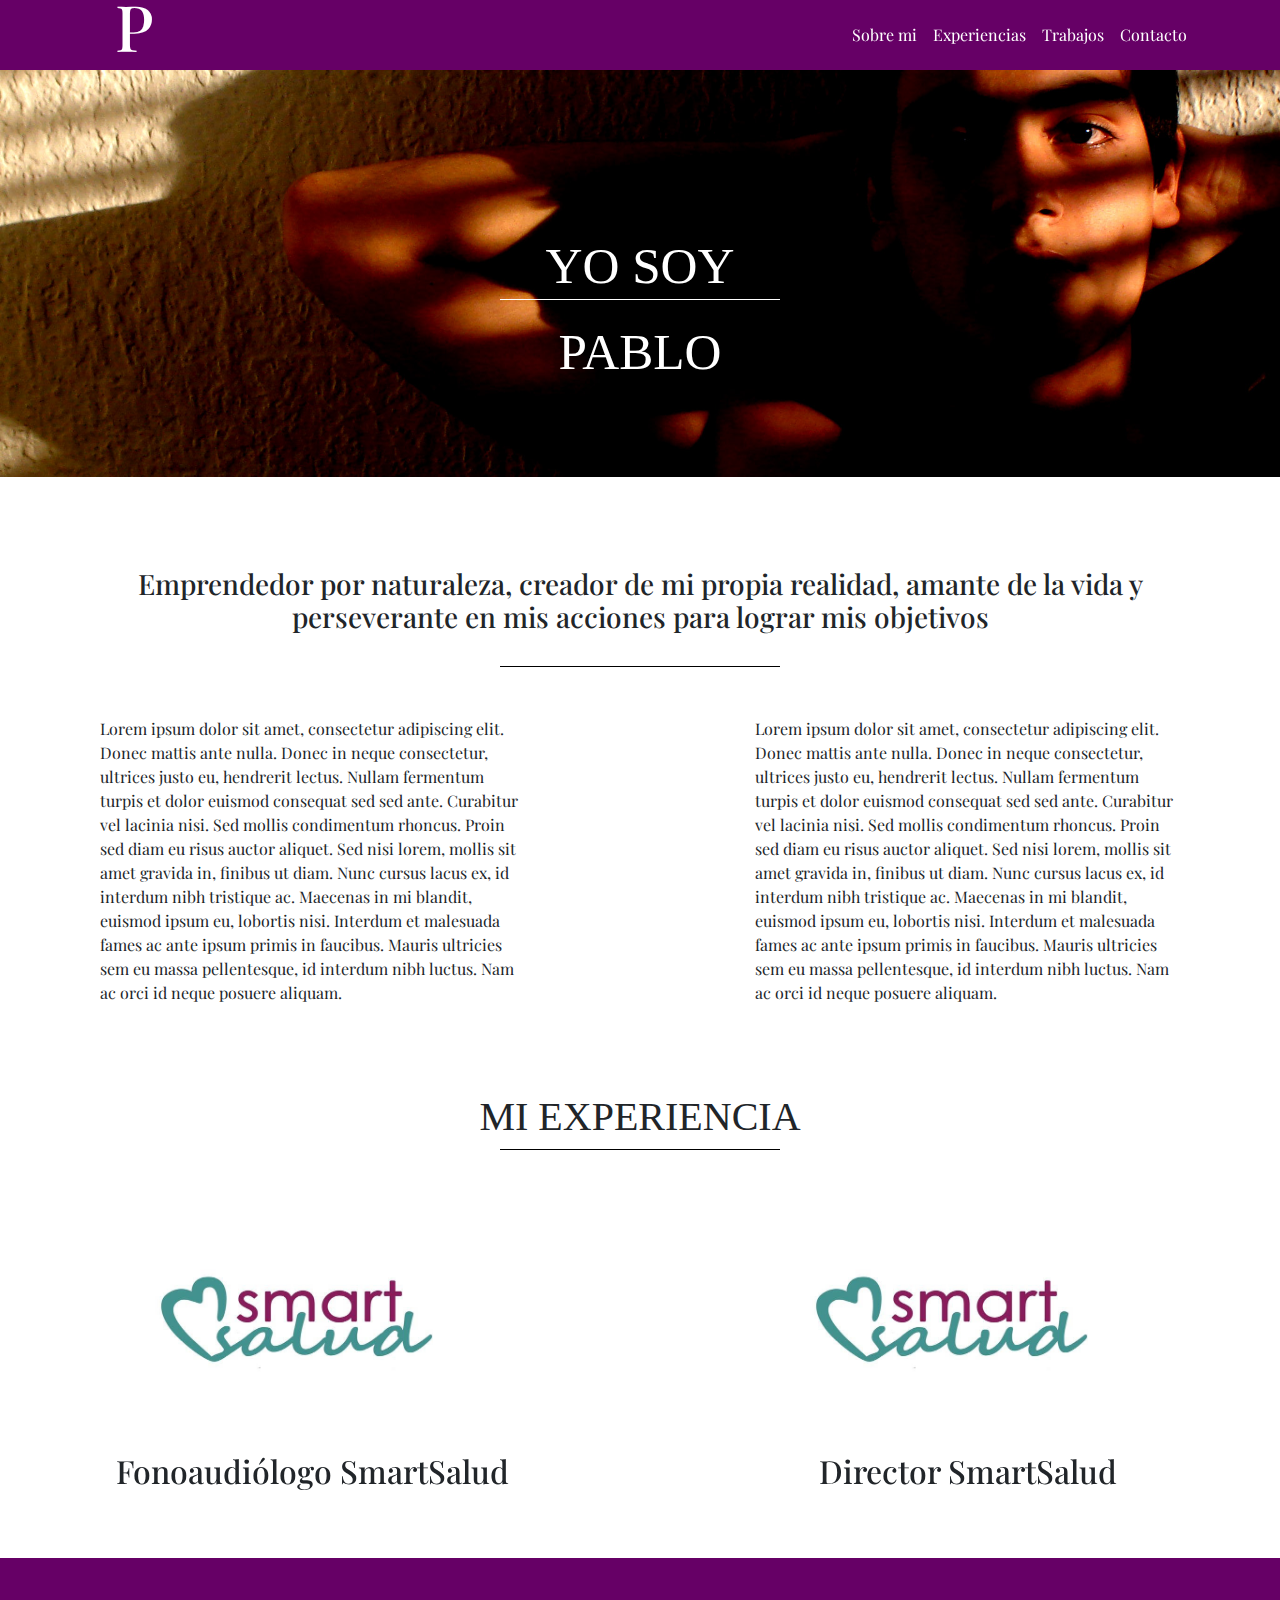
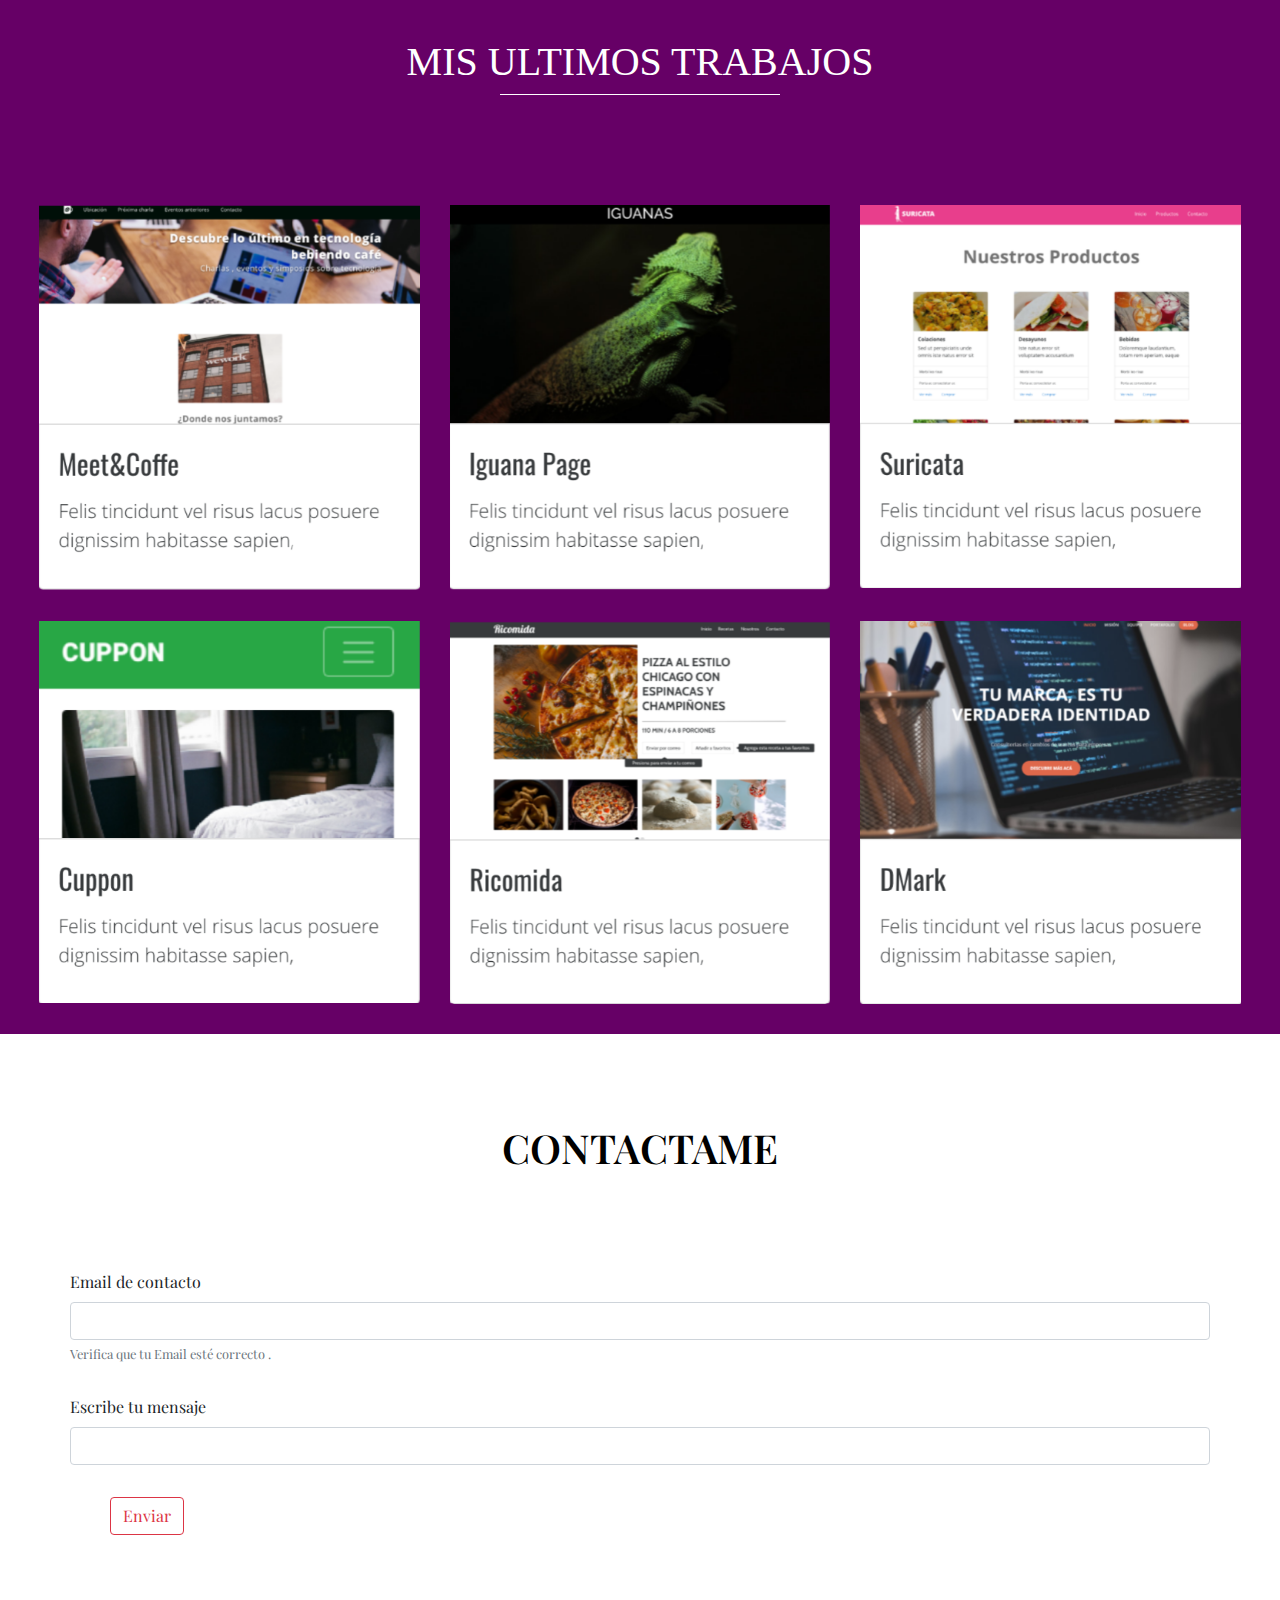
<file: index.html>
<!DOCTYPE html>
<html lang="es">

<head>
    <meta charset="UTF-8">
    <meta name="viewport" content="width=device-width, initial-scale=1.0">
    <title>Mi portafolio</title>
    <!-- Bootstrap 4.4.1 CSS -->
    <link rel="stylesheet" href="https://stackpath.bootstrapcdn.com/bootstrap/4.4.1/css/bootstrap.min.css"
        integrity="sha384-Vkoo8x4CGsO3+Hhxv8T/Q5PaXtkKtu6ug5TOeNV6gBiFeWPGFN9MuhOf23Q9Ifjh" crossorigin="anonymous">
    <!--Google Font: Monserrat (Regular, Extra Bold)-->
    <link
        href="https://fonts.googleapis.com/css?family=Montserrat:400,800|Playfair+Display:400,600,700i,800&display=swap"
        rel="stylesheet">
    <!--Font Awesome 5.6.3-->
    <link rel="stylesheet" href="https://use.fontawesome.com/releases/v5.8.1/css/all.css"
        integrity="sha384-50oBUHEmvpQ+1lW4y57PTFmhCaXp0ML5d60M1M7uH2+nqUivzIebhndOJK28anvf" crossorigin="anonymous">
    <!--Mi estilo-->
    <link rel="stylesheet" href="css/style.css">
</head>

<body>
    <!--Navbar agregado-->
    <header>
        <nav class="navbar navbar-expand-lg navbar-dark gris fixed-top">
            <div class="container pl-40px pr-40px">
                <a class="navbar-brand" href="#">
                    <h1>P</h1>
                </a>
                <button class="navbar-toggler" type="button" data-toggle="collapse" data-target="#navbarNav"
                    aria-controls="navbarNav" aria-expanded="true" aria-label="Toggle navigation">
                    <span class="navbar-toggler-icon"></span>
                </button>
                <div class="collapse navbar-collapse" id="navbarNav">
                    <ul class="navbar-nav ml-auto">
                        <li class="nav-item">
                            <a class="nav-link" href="#about">Sobre mi</a>
                        </li>
                        <li class="nav-item">
                            <a class="nav-link" href="#exp">Experiencias</a>
                        </li>
                        <li class="nav-item">
                            <a class="nav-link" href="#work">Trabajos</a>
                        </li>
                        <li class="nav-item">
                            <a class="nav-link" href="#contact">Contacto</a>
                        </li>
                    </ul>
                </div>
            </div>
        </nav>
    </header>


    <div class="imagen1">
        <h1 class="yo">PABLO</h1>
        <hr class="hr1">
        <h1 class="pablo">YO SOY</h2>
    </div>
    <div id="about">
        <h3>Emprendedor por naturaleza, creador de mi propia realidad, amante de la vida y perseverante en mis acciones
            para lograr mis objetivos</h3>

        <br>
        <hr class="hr4">
    </div>

    <div>
        <div id="mi" class="row">
            <div class="col-xs-12 col-lg-6">

                <p class="texto1"> Lorem ipsum dolor sit amet, consectetur adipiscing elit. Donec mattis ante nulla.
                    Donec in neque consectetur, ultrices justo eu, hendrerit lectus. Nullam fermentum turpis et dolor
                    euismod consequat sed sed ante. Curabitur vel lacinia nisi. Sed mollis condimentum rhoncus. Proin
                    sed diam eu risus auctor aliquet. Sed nisi lorem, mollis sit amet gravida in, finibus ut diam. Nunc
                    cursus lacus ex, id interdum nibh tristique ac. Maecenas in mi blandit, euismod ipsum eu, lobortis
                    nisi. Interdum et malesuada fames ac ante ipsum primis in faucibus. Mauris ultricies sem eu massa
                    pellentesque, id interdum nibh luctus. Nam ac orci id neque posuere aliquam.</p>


            </div>
            <div class="col-xs-12 col-lg-6">


                <p class="texto1">Lorem ipsum dolor sit amet, consectetur adipiscing elit. Donec mattis ante nulla.
                    Donec in neque consectetur, ultrices justo eu, hendrerit lectus. Nullam fermentum turpis et dolor
                    euismod consequat sed sed ante. Curabitur vel lacinia nisi. Sed mollis condimentum rhoncus. Proin
                    sed diam eu risus auctor aliquet. Sed nisi lorem, mollis sit amet gravida in, finibus ut diam. Nunc
                    cursus lacus ex, id interdum nibh tristique ac. Maecenas in mi blandit, euismod ipsum eu, lobortis
                    nisi. Interdum et malesuada fames ac ante ipsum primis in faucibus. Mauris ultricies sem eu massa
                    pellentesque, id interdum nibh luctus. Nam ac orci id neque posuere aliquam.</p>

            </div>
        </div>
        <div>
            <br>
            <br>
            <br>

            <h1 id="exp" class="exp">MI EXPERIENCIA</h1>
        </div>
        <hr class="hr2">

        <!--aquiempiezacarrusel-->
        <div id="carouselExampleIndicators" class="carousel slide proyecto" data-ride="carousel">
            <ol class="carousel-indicators">
                <li data-target="#carouselExampleIndicators" data-slide-to="0" class="active"></li>
                <li data-target="#carouselExampleIndicators" data-slide-to="1"></li>

            </ol>
            <div class="carousel-inner">
                <div class="carousel-item active">
                    <div class="row">
                        <div class="col-lg-6 icono-proyecto">
                            <img class="d-block" src="Assets/SmartSalud.jpg" alt="">
                            <h2>Fonoaudiólogo SmartSalud</h2>
                        </div>
                        <div class="col-lg-6">
                            <img class="d-block" src="Assets/SmartSalud.jpg" alt="">
                            <h2>Director SmartSalud</h2>
                        </div>
                    </div>
                </div>
                <div class="carousel-item">
                    <div class="row">
                        <div class="col-lg-6">
                            <img class="d-block" src="Assets/SmartSalud.jpg" alt="Fonoaudiólogo">
                            <h2>Creador Sistema
                                smart
                            </h2>
                        </div>
                        <div class="col-lg-6">
                            <img class="d-block" src="Assets/SmartSalud.jpg" alt="SmartrSalud">
                            <h2>Ejecutivo SmartrSalud</h2>
                        </div>
                    </div>
                </div>
            </div>


            <a class="carousel-control-prev" href="#carouselExampleIndicators" role="button" data-slide="prev">
                <span class="carousel-control-prev-icon" aria-hidden="true"></span>
                <span class="sr-only">Previous</span>
            </a>
            <a class="carousel-control-next" href="#carouselExampleIndicators" role="button" data-slide="next">
                <span class="carousel-control-next-icon" aria-hidden="true"></span>
                <span class="sr-only">Next</span>
            </a>
        </div>

        <div class="container-expand sf-co pl-40px pr-40px">
            <div>
                <h1 id="work" class="ut">MIS ULTIMOS TRABAJOS</h1>
                <hr class="hr3">
            </div>
            <div class="row trabajos mx-4">
                <!--aquiempieza1-->
                <div class="col-xs-12 col-lg-4">
                    <a href="Proyecto/Meet&Coffee/HTML/index.html"><img class="img-fluid"
                            src="Assets/img/Segundo footer/1.png" alt="meet&coffe"></a>
                </div>
                <div class="col-xs-12 col-lg-4">
                    <a href="Proyecto/iguana%20page/HTML/index.html"><img class="img-fluid"
                            src="Assets/img/Segundo footer/2.png" alt="iguana"></a>
                </div>
                <div class="col-xs-12 col-lg-4">
                    <a href="Proyecto/Suricata/html/index.html"><img class="img-fluid"
                            src="Assets/img/Segundo footer/3.png" alt="suricata"></a>
                </div>
                <!--aquiempieza2-->
                <div class="col-xs-12 col-lg-4">
                    <a href="Proyecto/Cuppon/http/index.html"><img class="img-fluid"
                            src="Assets/img/Segundo footer/4.png" alt="cupon"></a>
                </div>
                <div class="col-xs-12 col-lg-4">
                    <a href="Proyecto/Ecamp/Ricomida/html/index.html"><img class="img-fluid"
                            src="Assets/img/Segundo footer/5.png" alt="ricomida"></a>
                </div>
                <div class="col-xs-12 col-lg-4">
                    <a href="https://www.w3schools.com/js/default.asp"><img class="img-fluid"
                            src="Assets/img/Segundo footer/6.png" alt="dmark"></a>
                </div>

            </div>
        </div>
        <div>
            <h1 id="contact" class="contacto">CONTACTAME</h1>
            <form>
                <div class="form-group">
                    <label for="exampleInputEmail1">Email de contacto</label>
                    <input type="email" class="form-control" id="exampleInputEmail1" aria-describedby="emailHelp">
                    <small id="email" class="form-text text-muted">Verifica que tu Email esté correcto
                        .</small>
                </div>
                <div class="form-group">
                    <label for="exampleInputMensajed1">Escribe tu mensaje</label>
                    <input type="Mensaje" class="form-control" id="exampleInputMensajed1">
                </div>
                <span class="d-inline-block" tabindex="0" data-toggle="tooltip" title="Presionar para enviar mensaje">
                    <button type="button1" class="btn btn-outline-danger">Enviar</button>
                </span>

            </form>
        </div>
    </div>



    <footer>
        <div class="text-center">

            <a href="https://www.facebook.com/"><i class="fab fa-facebook fa-4x fa-lg" style="color:#FFFFFF;"></i></a>
            <a href="https://www.instagram.com/"><i class="fab fa-instagram fa-4x fa-lg" style="color:#FFFFFF;"></i></a>
            <a href="https://twitter.com/"><i class="fab fa-twitter fa-4x fa-lg" style="color:#FFFFFF;"></i></a>
        </div>
    </footer>




    <!--jQuery 3.4.1-->
    <script src="https://code.jquery.com/jquery-3.4.1.js"
        integrity="sha256-WpOohJOqMqqyKL9FccASB9O0KwACQJpFTUBLTYOVvVU=" crossorigin="anonymous"></script>
    <!--Popper JS 1.16.0-->
    <script src="https://cdn.jsdelivr.net/npm/popper.js@1.16.0/dist/umd/popper.min.js"
        integrity="sha384-Q6E9RHvbIyZFJoft+2mJbHaEWldlvI9IOYy5n3zV9zzTtmI3UksdQRVvoxMfooAo"
        crossorigin="anonymous"></script>
    <!--Bootstrap JS 4.4.1-->
    <script src="https://stackpath.bootstrapcdn.com/bootstrap/4.4.1/js/bootstrap.min.js"
        integrity="sha384-wfSDF2E50Y2D1uUdj0O3uMBJnjuUD4Ih7YwaYd1iqfktj0Uod8GCExl3Og8ifwB6"
        crossorigin="anonymous"></script>
    <script src="js/main.js"></script>
</body>

</html>
</file>
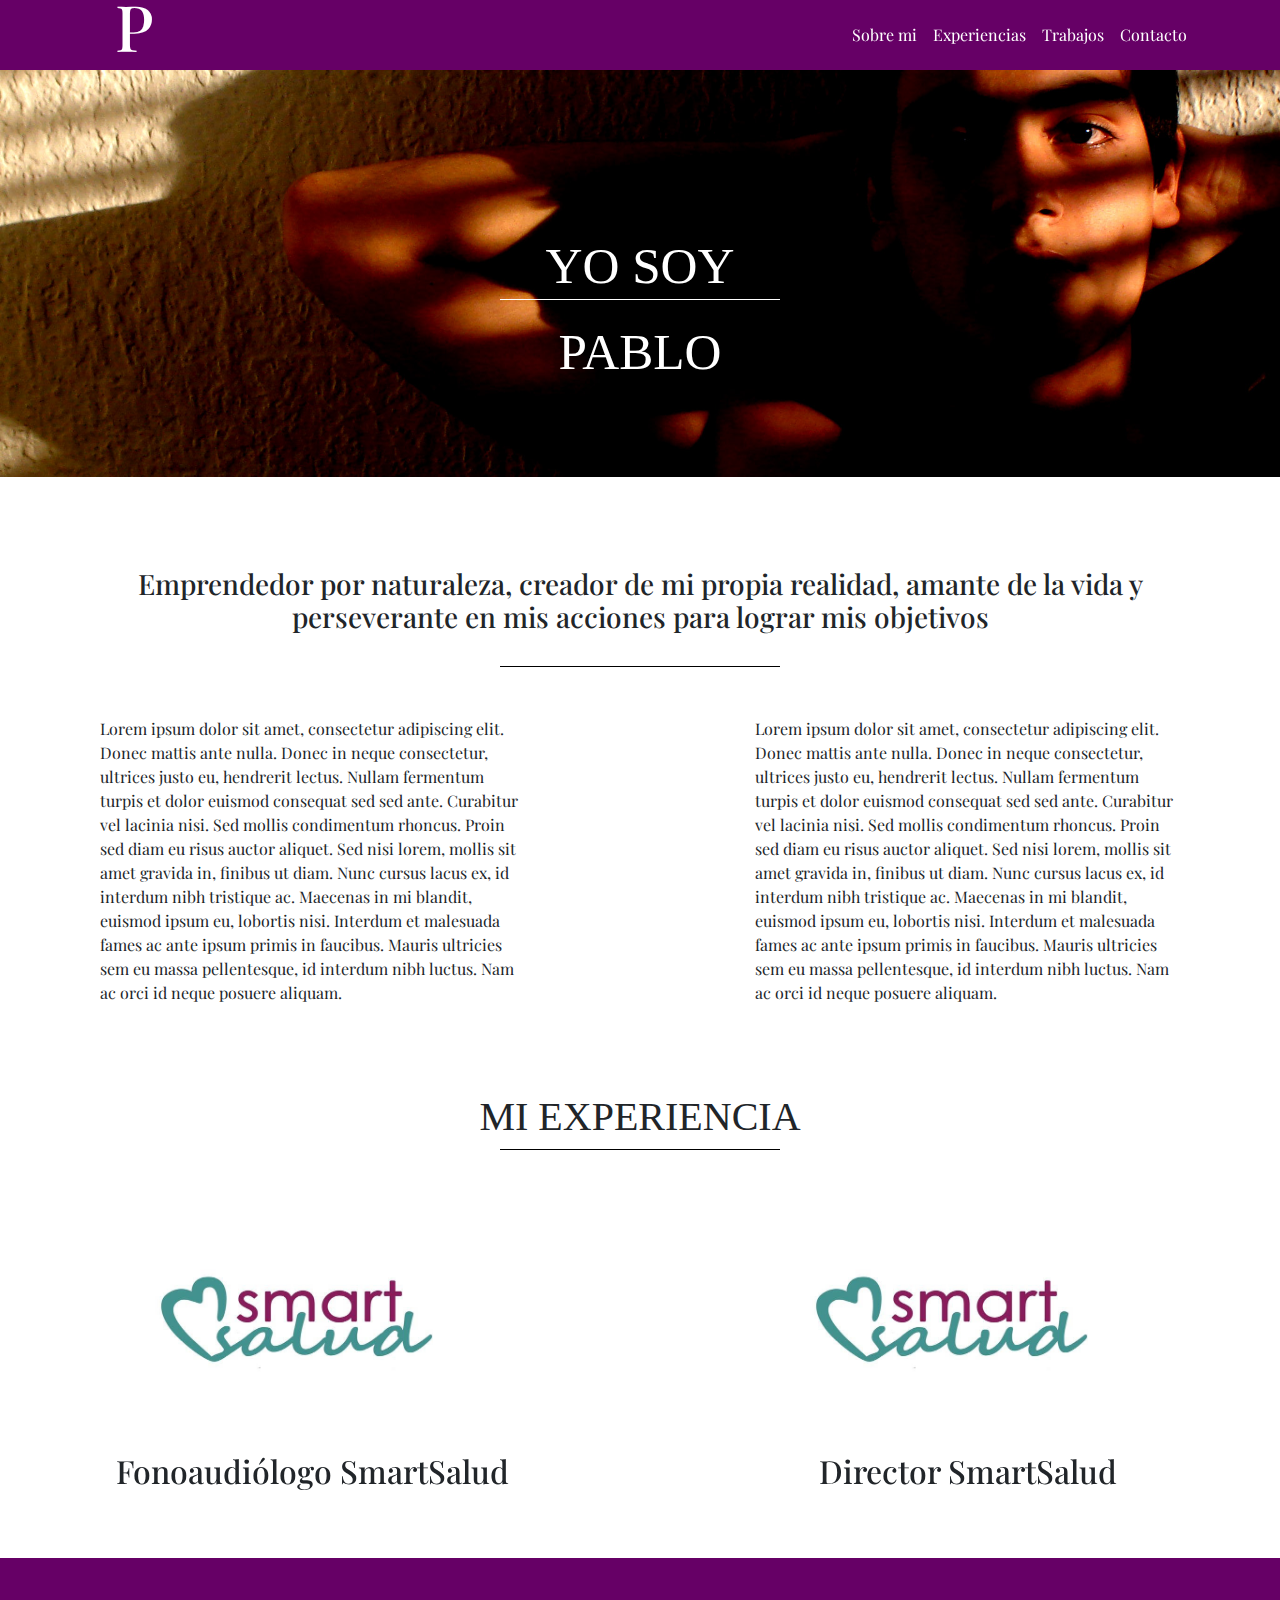
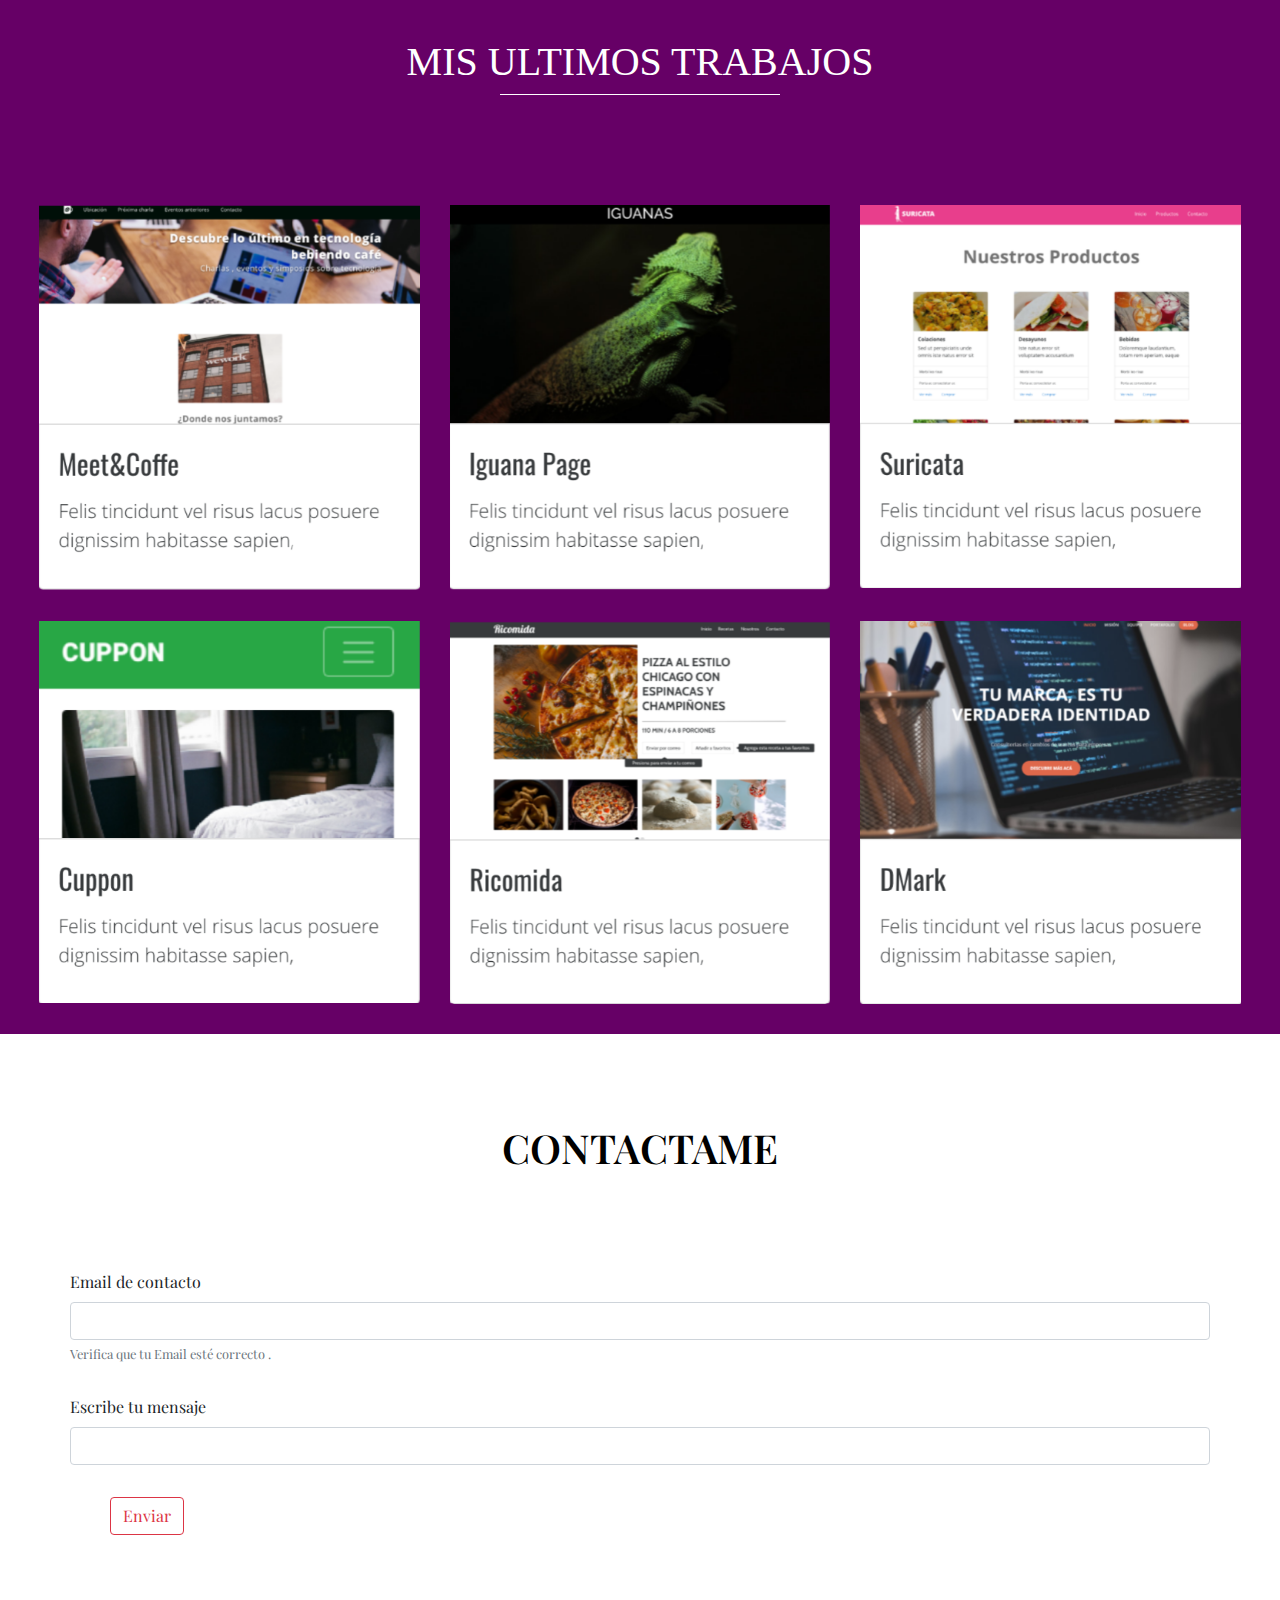
<file: html/index.html>
<!DOCTYPE html>
<html lang="es">

<head>
    <meta charset="UTF-8">
    <meta name="viewport" content="width=device-width, initial-scale=1.0">
    <title>Mi portafolio</title>
    <!-- Bootstrap 4.4.1 CSS -->
    <link rel="stylesheet" href="https://stackpath.bootstrapcdn.com/bootstrap/4.4.1/css/bootstrap.min.css"
        integrity="sha384-Vkoo8x4CGsO3+Hhxv8T/Q5PaXtkKtu6ug5TOeNV6gBiFeWPGFN9MuhOf23Q9Ifjh" crossorigin="anonymous">
    <!--Google Font: Monserrat (Regular, Extra Bold)-->
    <link
        href="https://fonts.googleapis.com/css?family=Montserrat:400,800|Playfair+Display:400,600,700i,800&display=swap"
        rel="stylesheet">
    <!--Font Awesome 5.6.3-->
    <link rel="stylesheet" href="https://use.fontawesome.com/releases/v5.8.1/css/all.css"
        integrity="sha384-50oBUHEmvpQ+1lW4y57PTFmhCaXp0ML5d60M1M7uH2+nqUivzIebhndOJK28anvf" crossorigin="anonymous">
    <!--Mi estilo-->
    <link rel="stylesheet" href="../css/style.css">
</head>

<body>
    <!--Navbar agregado-->
    <header>
        <nav class="navbar navbar-expand-lg navbar-dark gris fixed-top">
            <div class="container pl-40px pr-40px">
                <a class="navbar-brand" href="#">
                    <h1>P</h1>
                </a>
                <button class="navbar-toggler" type="button" data-toggle="collapse" data-target="#navbarNav"
                    aria-controls="navbarNav" aria-expanded="true" aria-label="Toggle navigation">
                    <span class="navbar-toggler-icon"></span>
                </button>
                <div class="collapse navbar-collapse" id="navbarNav">
                    <ul class="navbar-nav ml-auto">
                        <li class="nav-item">
                            <a class="nav-link" href="#about">Sobre mi</a>
                        </li>
                        <li class="nav-item">
                            <a class="nav-link" href="#exp">Experiencias</a>
                        </li>
                        <li class="nav-item">
                            <a class="nav-link" href="#work">Trabajos</a>
                        </li>
                        <li class="nav-item">
                            <a class="nav-link" href="#contact">Contacto</a>
                        </li>
                    </ul>
                </div>
            </div>
        </nav>
    </header>


    <div class="imagen1">
        <h1 class="yo">PABLO</h1>
        <hr class="hr1">
        <h1 class="pablo">YO SOY</h2>
    </div>
    <div id="about">
        <h3>Emprendedor por naturaleza, creador de mi propia realidad, amante de la vida y perseverante en mis acciones
            para lograr mis objetivos</h3>

        <br>
        <hr class="hr4">
    </div>

    <div>
        <div id="mi" class="row">
            <div class="col-xs-12 col-lg-6">

                <p class="texto1"> Lorem ipsum dolor sit amet, consectetur adipiscing elit. Donec mattis ante nulla.
                    Donec in neque consectetur, ultrices justo eu, hendrerit lectus. Nullam fermentum turpis et dolor
                    euismod consequat sed sed ante. Curabitur vel lacinia nisi. Sed mollis condimentum rhoncus. Proin
                    sed diam eu risus auctor aliquet. Sed nisi lorem, mollis sit amet gravida in, finibus ut diam. Nunc
                    cursus lacus ex, id interdum nibh tristique ac. Maecenas in mi blandit, euismod ipsum eu, lobortis
                    nisi. Interdum et malesuada fames ac ante ipsum primis in faucibus. Mauris ultricies sem eu massa
                    pellentesque, id interdum nibh luctus. Nam ac orci id neque posuere aliquam.</p>


            </div>
            <div class="col-xs-12 col-lg-6">


                <p class="texto1">Lorem ipsum dolor sit amet, consectetur adipiscing elit. Donec mattis ante nulla.
                    Donec in neque consectetur, ultrices justo eu, hendrerit lectus. Nullam fermentum turpis et dolor
                    euismod consequat sed sed ante. Curabitur vel lacinia nisi. Sed mollis condimentum rhoncus. Proin
                    sed diam eu risus auctor aliquet. Sed nisi lorem, mollis sit amet gravida in, finibus ut diam. Nunc
                    cursus lacus ex, id interdum nibh tristique ac. Maecenas in mi blandit, euismod ipsum eu, lobortis
                    nisi. Interdum et malesuada fames ac ante ipsum primis in faucibus. Mauris ultricies sem eu massa
                    pellentesque, id interdum nibh luctus. Nam ac orci id neque posuere aliquam.</p>

            </div>
        </div>
        <div>
            <br>
            <br>
            <br>

            <h1 id="exp" class="exp">MI EXPERIENCIA</h1>
        </div>
        <hr class="hr2">

        <!--aquiempiezacarrusel-->
        <div id="carouselExampleIndicators" class="carousel slide proyecto" data-ride="carousel">
            <ol class="carousel-indicators">
                <li data-target="#carouselExampleIndicators" data-slide-to="0" class="active"></li>
                <li data-target="#carouselExampleIndicators" data-slide-to="1"></li>

            </ol>
            <div class="carousel-inner">
                <div class="carousel-item active">
                    <div class="row">
                        <div class="col-lg-6 icono-proyecto">
                            <img class="d-block" src="../Assets/SmartSalud.jpg" alt="">
                            <h2>Fonoaudiólogo SmartSalud</h2>
                        </div>
                        <div class="col-lg-6">
                            <img class="d-block" src="../Assets/SmartSalud.jpg" alt="">
                            <h2>Director SmartSalud</h2>
                        </div>
                    </div>
                </div>
                <div class="carousel-item">
                    <div class="row">
                        <div class="col-lg-6">
                            <img class="d-block" src="../Assets/SmartSalud.jpg" alt="Fonoaudiólogo">
                            <h2>Creador Sistema
                                smart
                            </h2>
                        </div>
                        <div class="col-lg-6">
                            <img class="d-block" src="../Assets/SmartSalud.jpg" alt="SmartrSalud">
                            <h2>Ejecutivo SmartrSalud</h2>
                        </div>
                    </div>
                </div>
            </div>


            <a class="carousel-control-prev" href="#carouselExampleIndicators" role="button" data-slide="prev">
                <span class="carousel-control-prev-icon" aria-hidden="true"></span>
                <span class="sr-only">Previous</span>
            </a>
            <a class="carousel-control-next" href="#carouselExampleIndicators" role="button" data-slide="next">
                <span class="carousel-control-next-icon" aria-hidden="true"></span>
                <span class="sr-only">Next</span>
            </a>
        </div>

        <div class="container-expand sf-co pl-40px pr-40px">
            <div>
                <h1 id="work" class="ut">MIS ULTIMOS TRABAJOS</h1>
                <hr class="hr3">
            </div>
            <div class="row trabajos mx-4">
                <!--aquiempieza1-->
                <div class="col-xs-12 col-lg-4">
                    <a href="file:///D:/Ecamp/Meet&Coffee/HTML/index.html"><img class="img-fluid"
                            src="../Assets/img/Segundo footer/1.png" alt="meet&coffe"></a>
                </div>
                <div class="col-xs-12 col-lg-4">
                    <a href="file:///D:/Ecamp/iguana%20page/HTML/index.html"><img class="img-fluid"
                            src="../Assets/img/Segundo footer/2.png" alt="iguana"></a>
                </div>
                <div class="col-xs-12 col-lg-4">
                    <a href="file:///D:/Ecamp/Suricata/html/index.html"><img class="img-fluid"
                            src="../Assets/img/Segundo footer/3.png" alt="suricata"></a>
                </div>
                <!--aquiempieza2-->
                <div class="col-xs-12 col-lg-4">
                    <a href="file:///D:/Cuppon/http/index.html"><img class="img-fluid"
                            src="../Assets/img/Segundo footer/4.png" alt="cupon"></a>
                </div>
                <div class="col-xs-12 col-lg-4">
                    <a href="file:///D:/Ecamp/Ricomida/html/index.html"><img class="img-fluid"
                            src="../Assets/img/Segundo footer/5.png" alt="ricomida"></a>
                </div>
                <div class="col-xs-12 col-lg-4">
                    <a href="https://www.w3schools.com/js/default.asp"><img class="img-fluid"
                            src="../Assets/img/Segundo footer/6.png" alt="dmark"></a>
                </div>

            </div>
        </div>
        <div>
            <h1 id="contact" class="contacto">CONTACTAME</h1>
            <form>
                <div class="form-group">
                    <label for="exampleInputEmail1">Email de contacto</label>
                    <input type="email" class="form-control" id="exampleInputEmail1" aria-describedby="emailHelp">
                    <small id="email" class="form-text text-muted">Verifica que tu Email esté correcto
                        .</small>
                </div>
                <div class="form-group">
                    <label for="exampleInputMensajed1">Escribe tu mensaje</label>
                    <input type="Mensaje" class="form-control" id="exampleInputMensajed1">
                </div>
                <span class="d-inline-block" tabindex="0" data-toggle="tooltip" title="Presionar para enviar mensaje">
                    <button type="button1" class="btn btn-outline-danger">Enviar</button>
                </span>

            </form>
        </div>
    </div>



    <footer>
        <div class="text-center">

            <a href="https://www.facebook.com/"><i class="fab fa-facebook fa-4x fa-lg" style="color:#FFFFFF;"></i></a>
            <a href="https://www.instagram.com/"><i class="fab fa-instagram fa-4x fa-lg" style="color:#FFFFFF;"></i></a>
            <a href="https://twitter.com/"><i class="fab fa-twitter fa-4x fa-lg" style="color:#FFFFFF;"></i></a>
        </div>
    </footer>




    <!--jQuery 3.4.1-->
    <script src="https://code.jquery.com/jquery-3.4.1.js"
        integrity="sha256-WpOohJOqMqqyKL9FccASB9O0KwACQJpFTUBLTYOVvVU=" crossorigin="anonymous"></script>
    <!--Popper JS 1.16.0-->
    <script src="https://cdn.jsdelivr.net/npm/popper.js@1.16.0/dist/umd/popper.min.js"
        integrity="sha384-Q6E9RHvbIyZFJoft+2mJbHaEWldlvI9IOYy5n3zV9zzTtmI3UksdQRVvoxMfooAo"
        crossorigin="anonymous"></script>
    <!--Bootstrap JS 4.4.1-->
    <script src="https://stackpath.bootstrapcdn.com/bootstrap/4.4.1/js/bootstrap.min.js"
        integrity="sha384-wfSDF2E50Y2D1uUdj0O3uMBJnjuUD4Ih7YwaYd1iqfktj0Uod8GCExl3Og8ifwB6"
        crossorigin="anonymous"></script>
    <script src="../js/main.js"></script>
</body>

</html>
</file>
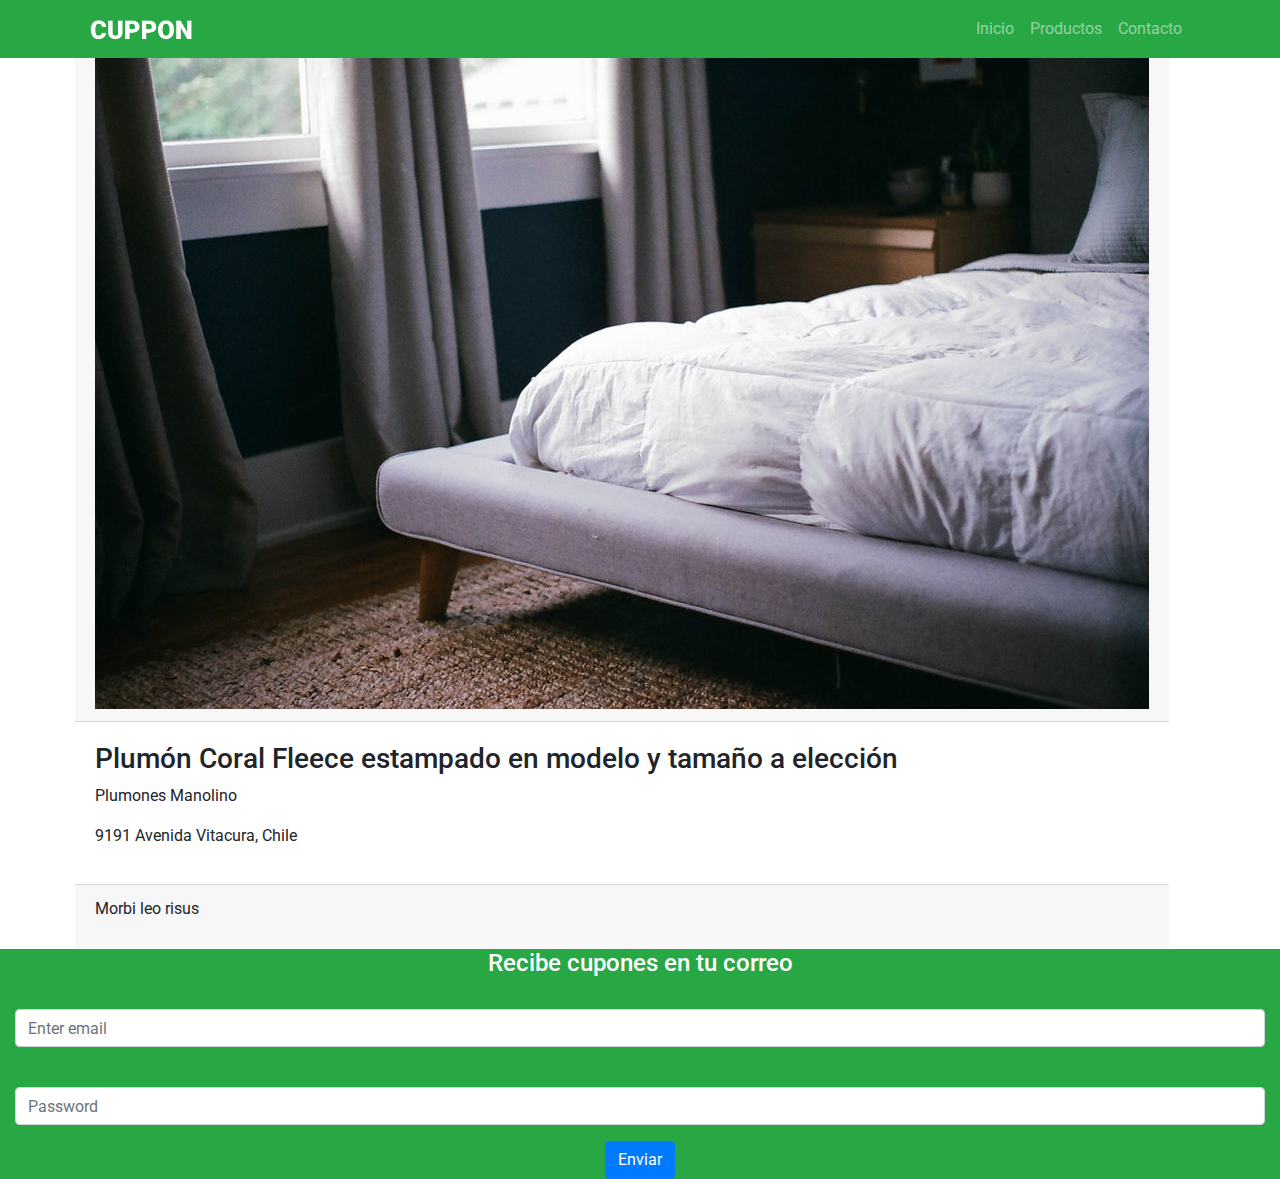
<file: Proyecto/Cuppon/http/index.html>
<!DOCTYPE html>
<html lang="es">

<head>
    <meta charset="UTF-8">
    <meta name="viewport" content="width=device-width, initial-scale=1.0">
    <title>Cuppon</title>
    <!-- Bootstrap 4.4.1 CSS -->
    <link rel="stylesheet" href="https://stackpath.bootstrapcdn.com/bootstrap/4.4.1/css/bootstrap.min.css"
        integrity="sha384-Vkoo8x4CGsO3+Hhxv8T/Q5PaXtkKtu6ug5TOeNV6gBiFeWPGFN9MuhOf23Q9Ifjh" crossorigin="anonymous">
    <!--Google Font: Roboto  (Light, Medium)-->
    <link href="https://fonts.googleapis.com/css?family=Open+Sans:800|Roboto:300i,500i&display=swap" rel="stylesheet">
    <!--Font Awesome 5.6.3-->
    <link rel="stylesheet" href="https://use.fontawesome.com/releases/v5.6.3/css/all.css"
        integrity="sha384-UHRtZLI+pbxtHCWp1t77Bi1L4ZtiqrqD80Kn4Z8NTSRyMA2Fd33n5dQ8lWUE00s/" crossorigin="anonymous">
    <!--Mi estilo-->
    <link rel="stylesheet" href="../css/style.css">
</head>

<body>
    <!--Navbar agregado-->
    <nav class="navbar navbar-expand-sm navbar-dark green fixed-top">
        <div class="container pl-20px pr-20px">
            <a class="navbar-brand" href="#"> <img src="../Assets-Cuppon/img/logo-white.png" alt="Logo Suricata"> </a>
            <button class="navbar-toggler" type="button" data-toggle="collapse" data-target="#navbarNav"
                aria-controls="navbarNav" aria-expanded="true" aria-label="Toggle navigation">
                <span class="navbar-toggler-icon"></span>
            </button>
            <div class="navbar-collapse collapse" id="navbarNav">
                <ul class="navbar-nav ml-auto">
                    <li class="nav-item">
                        <a class="nav-link" href="#about">Inicio</a>
                    </li>
                    <li class="nav-item">
                        <a class="nav-link" href="#work">Productos</a>
                    </li>
                    <li class="nav-item">
                        <a class="nav-link" href="#contact">Contacto</a>
                    </li>
                </ul>
            </div>
        </div>
    </nav>

    <div class="container pl-20px pr-20px">
        <div class="row">
            <div class="col-xs-12">
                <div class="card-header">
                    <img class="img-fluid" src="../Assets-Cuppon/img/cupon-1.jpg" alt="Plumon">
                </div>
                <div class="card-body">
                    <h3>Plumón Coral Fleece estampado en modelo y tamaño a elección</h3>
                    <p>Plumones Manolino</p>
                    <p>9191 Avenida Vitacura, Chile</p>
                </div>
                <div class="card-footer">
                    <p>Morbi leo risus</p>
                </div>





            </div>
        </div>
    </div>
    </div>
    <div class="container-fluid bg-contacto segundo-footer">
        <div class="container-icon">
            <div class="row">
                <div class="col titulo">
                    <p class="h1" style="color: white">Recibe cupones en tu correo</p>
                    <form>
                        <div class="form-group">
                            <label for="exampleInputEmail1"></label>
                            <input type="Nombre" class="form-control" id="exampleInputEmail1"
                                aria-describedby="emailHelp" placeholder="Enter email">
                            <small id="emailHelp" class="form-text text-muted"></small>
                        </div>
                        <div class="form-group">
                            <label for="exampleInputPassword1"></label>
                            <input type="password" class="form-control" id="exampleInputPassword1"
                                placeholder="Password">
                        </div>
                        
                        <button type="submit" class="btn btn-primary">Enviar</button>
                    </form>
                </div>

            </div>
        </div>
    </div>
    <div>
<footer>
    
</footer>
    </div>

    <!--jQuery 3.4.1-->
    <script src="https://code.jquery.com/jquery-3.4.1.slim.min.js"
        integrity="sha384-J6qa4849blE2+poT4WnyKhv5vZF5SrPo0iEjwBvKU7imGFAV0wwj1yYfoRSJoZ+n"
        crossorigin="anonymous"></script>
    <!--Popper JS 1.16.0-->
    <script src="https://cdn.jsdelivr.net/npm/popper.js@1.16.0/dist/umd/popper.min.js"
        integrity="sha384-Q6E9RHvbIyZFJoft+2mJbHaEWldlvI9IOYy5n3zV9zzTtmI3UksdQRVvoxMfooAo"
        crossorigin="anonymous"></script>
    <!--Bootstrap JS 4.4.1-->
    <script src="https://stackpath.bootstrapcdn.com/bootstrap/4.4.1/js/bootstrap.min.js"
        integrity="sha384-wfSDF2E50Y2D1uUdj0O3uMBJnjuUD4Ih7YwaYd1iqfktj0Uod8GCExl3Og8ifwB6"
        crossorigin="anonymous"></script>
</body>

</html>
</file>
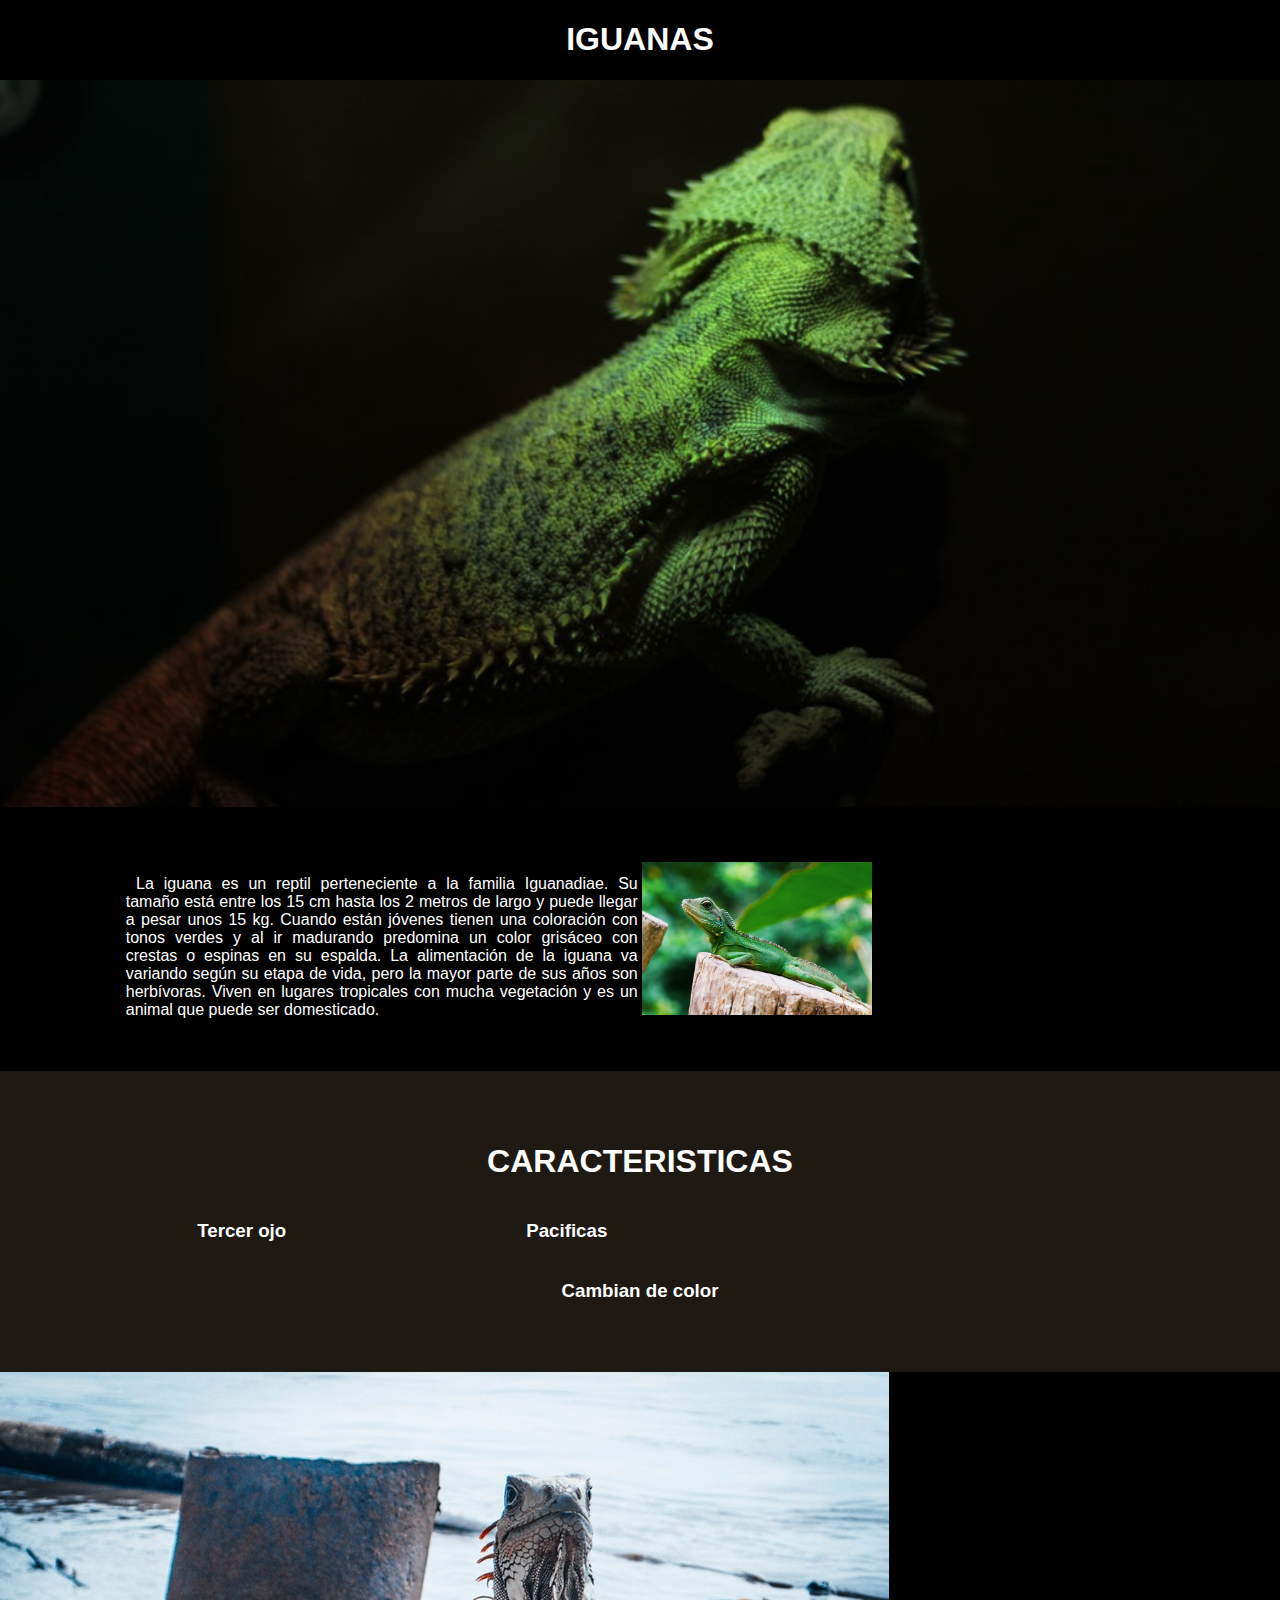
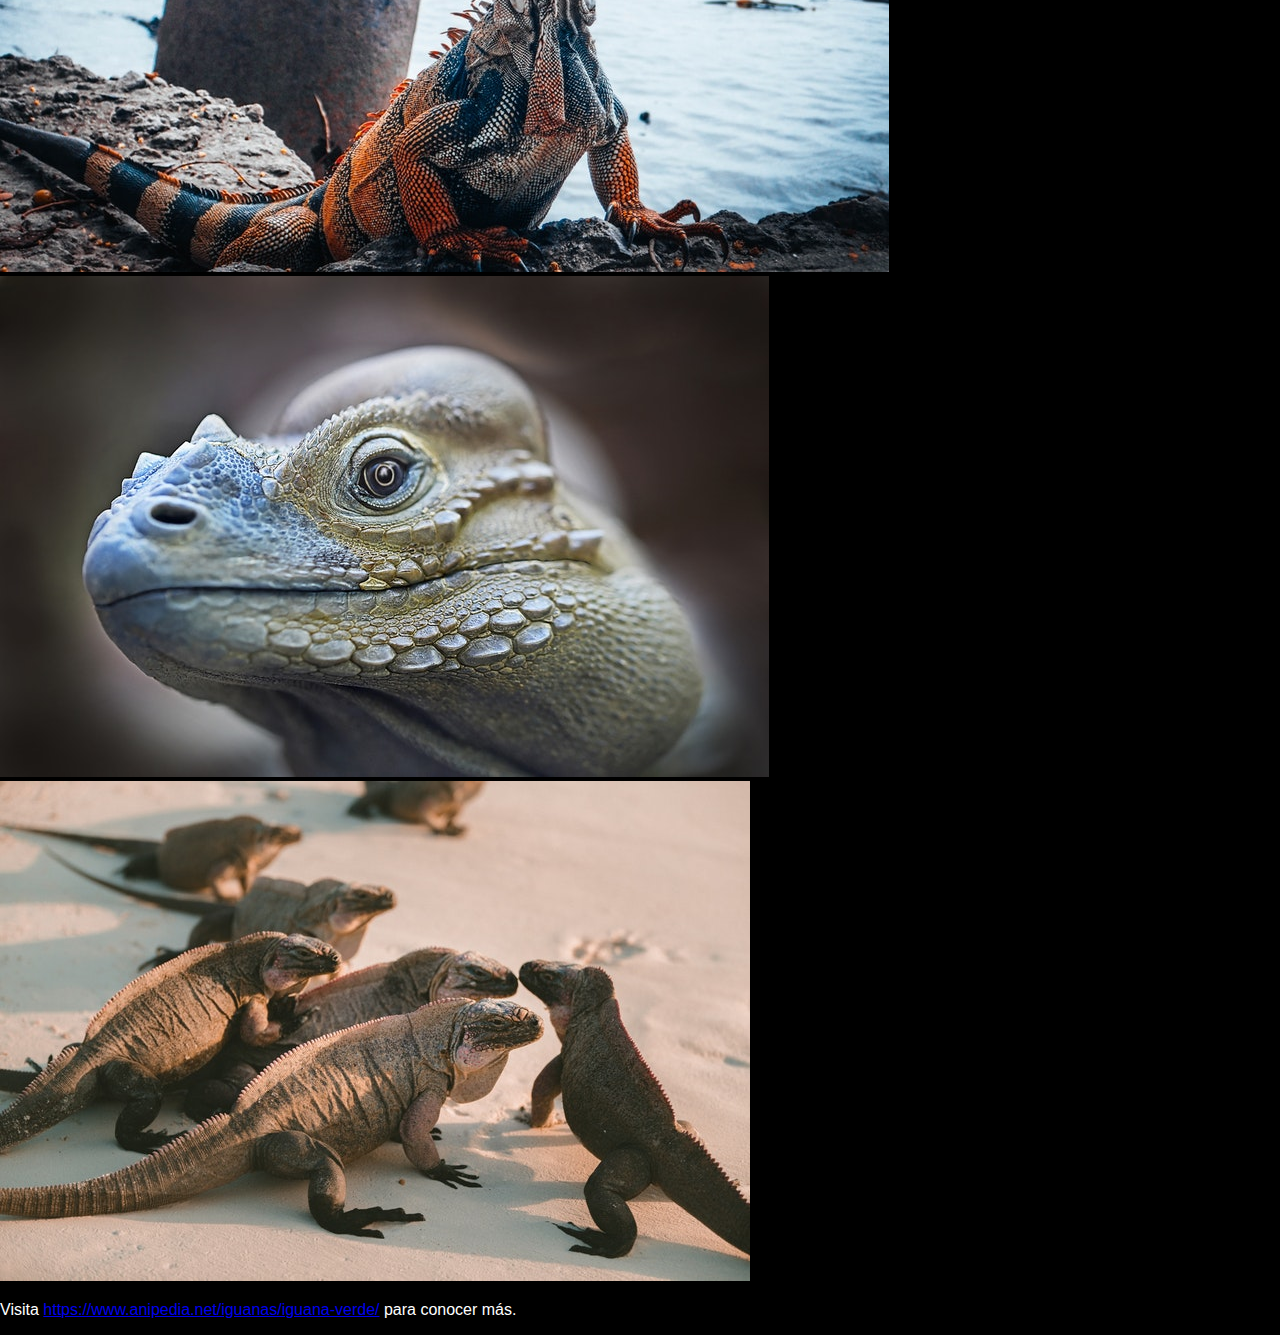
<file: Proyecto/iguana page/HTML/index.html>
<!DOCTYPE html>
<html lang="en">
<head>
    <meta charset="UTF-8">
    <meta name="viewport" content="width=device-width, initial-scale=1.0">
    <meta http-equiv="X-UA-Compatible" content="ie=edge">
    <link rel="stylesheet" href="../CSS/style.css">
    <title>IGUANAS</title>
</head>
<body>
    <header>
        <nav>
            <h1>IGUANAS</h1>
        </nav>
        <section class="bg-hero">
            <img src="../img/bg-header.jpg" alt="imagen principal">
        </section>
    </header>
    <section class="informacion">
        <div>
            <span>La iguana es un reptil perteneciente a la familia Iguanadiae. Su tamaño está entre los 15 cm hasta los 2 metros de largo y puede llegar a pesar unos 15 kg. Cuando están jóvenes tienen una coloración con tonos verdes y al ir madurando predomina un color grisáceo con crestas o espinas en su espalda. La alimentación de la iguana va variando según su etapa de vida, pero la mayor parte de sus años son herbívoras. Viven en lugares tropicales con mucha vegetación y es un animal que puede ser domesticado.</span>
        </div>  
        <section>
             <img src="../img/iguana-1.jpg" alt="imgen uno">
        </section>
    </section>
    <article class="caracteristicas">
        <h1>CARACTERISTICAS</h1>   
        <section>
            <h3>Tercer ojo</h3>
        </section>   
        <section>
            <h3>Pacificas</h3>
        </section>
        <section></section>
        <h3>Cambian de color</h3>
    </section>
    </article>
    <section>
        <img src="../img/iguana-2.jpg" alt="imagen dos">
        <img src="../img/iguana-3.jpg" alt="imagen tres">
        <img src="../img/iguana-4.jpg" alt="imagen cuatro">
    </section>
    <section>
        <footer>
            <p>Visita <a href="https://www.anipedia.net/iguanas/iguana-verde/"> https://www.anipedia.net/iguanas/iguana-verde/</a> para conocer más.</p>
        </footer>
    </section>
</body>
</html>
</file>
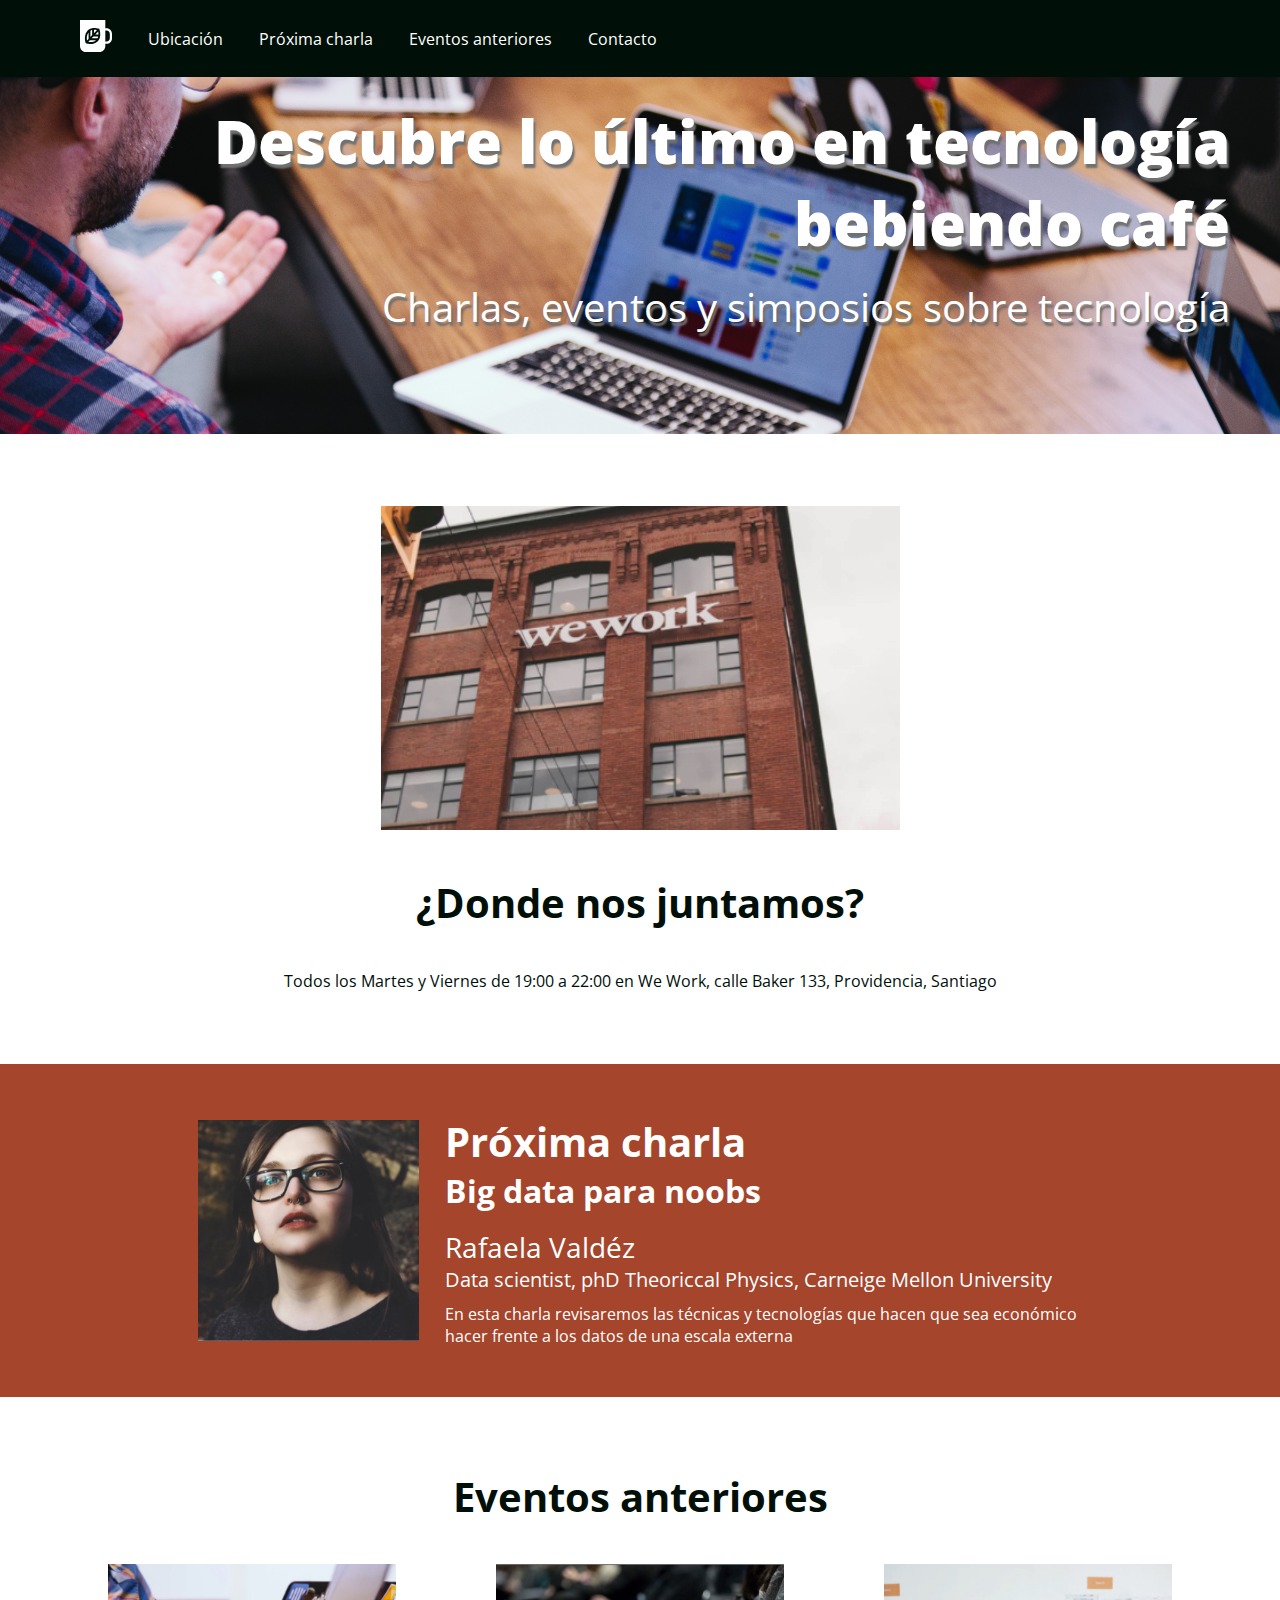
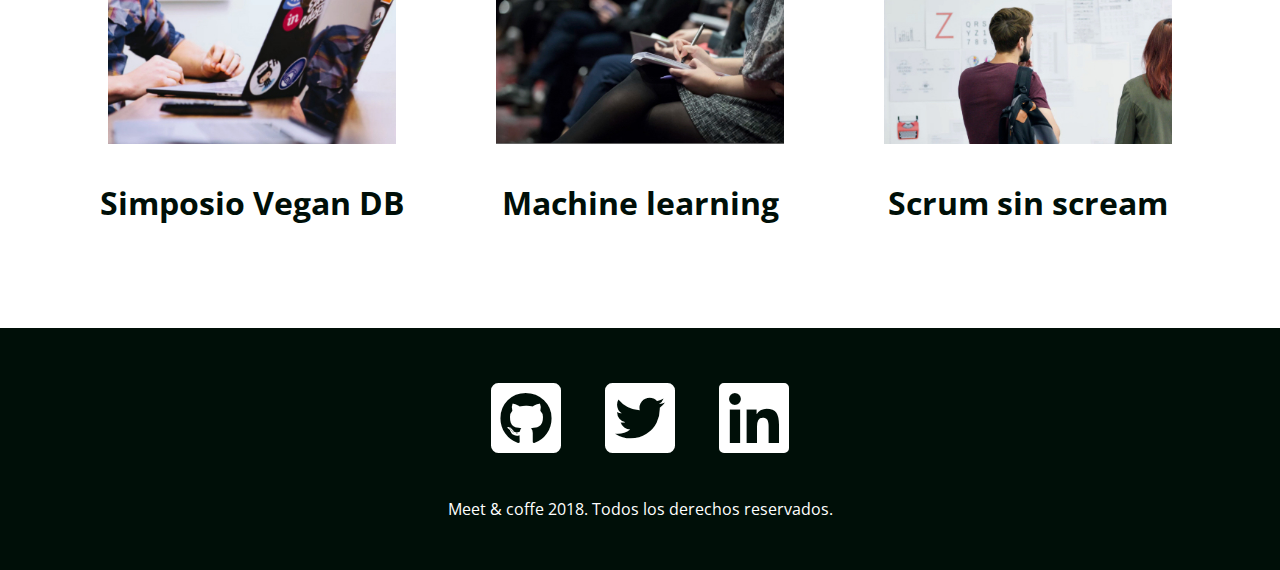
<file: Proyecto/Meet&Coffee/HTML/index.html>
<!DOCTYPE html>
<html>

<head>
    <title>Meet & Coffee</title>
    <meta charset="UTF-8">
    <link rel="stylesheet" href="../CSS}/Style.css">
    <link rel="shortcut icon" type="image/png" href="../assets/favicon.png" alt="Favicon image">
    <meta name="author" content="Pablo Piña">
    <meta name="description" content="Comparte tus conocimientos bebiendo café">
    <meta name="keywords" content="Charlas, eventos, simposios, tecnología, co-work">
    <link href="https://fonts.googleapis.com/css?family=Open+Sans:400,700,800&display=swap" rel="stylesheet">
    <link rel="stylesheet" href="https://use.fontawesome.com/releases/v5.6.3/css/all.css" integrity="sha384UHRtZLI+pbxtHCWp1t77Bi1L4ZtiqrqD80Kn4Z8NTSRyMA2Fd33n5dQ8lWUE00s/" crossorigin="anonymous">
</head>

<body>
    <nav class="oscuro">
            <ul>
                <li class="icono svg"> <svg xmlns="http://www.w3.org/2000/svg" viewBox="0 0 44 44">
                        <path
                            d="M11.8 26l-2.2 2.3c-.5-2.9-.7-7.5 2.2-11.2V26zm-.4 4.1c2.7.5 7.2.7 10.6-2.3h-8.5l-2.1 2.3zm5.3-16.2c-.8.2-1.7.5-2.4.9v8.5l2.4-2.6v-6.8zm2.5-.3v4.6l4-4.2c-1.1-.3-2.5-.5-4-.4zM16 25.2h8.1c.4-.8.7-1.7.9-2.6h-6.6L16 25.2zm28-6.1V25c0 4.3-3.3 7.8-7.4 7.8h-1.8v2.9c0 4.6-3.6 8.3-7.9 8.3h-19C3.6 44 0 40.3 0 35.7V0h34.8v11.4h1.8c4.1 0 7.4 3.5 7.4 7.7zm-16.2.9c.1-2.6-.4-5-.8-6.4-.2-.9-.4-1.4-.4-1.4s-.5-.2-1.4-.4c-1.4-.4-3.6-.9-6.1-.8-.8 0-1.7.1-2.5.3-.8.2-1.6.4-2.4.7-.9.4-1.7.8-2.5 1.5-.6.5-1.1 1-1.6 1.6-4.5 5.4-3.4 12.5-2.6 15.5.2.9.4 1.4.4 1.4s.5.2 1.4.4c2.8.8 9.6 2 14.7-2.7.6-.5 1.1-1.1 1.5-1.7.6-.8 1-1.7 1.4-2.6.3-.8.5-1.7.7-2.6.1-1.1.2-1.9.2-2.8zm13.2-.9c0-2.6-2-4.6-4.4-4.6h-1.8v15.1h1.8c2.4 0 4.4-2.1 4.4-4.6v-5.9zM21 20h4.4c0-1.6-.1-3-.4-4.2L21 20z" />
                    </svg> </li>
                <li><a href="#ubicacion">Ubicación</a></li>
                <li><a href="#proxima-charla">Próxima charla</a></li>
                <li><a href="#eventos" target="eventos">Eventos anteriores</a></li>
                <li><a href="#contacto">Contacto</a></li>
            </ul>
    </nav>

    <header id="inicio" class="hero-section">
        <h1>Descubre lo último en tecnología bebiendo café</h1>
        <h2 class="subtitulo">Charlas, eventos y simposios sobre tecnología</h2>
    </header>

    <section id="ubicacion">
        <img src="../assets/we-work.jpg" alt="We work location">
        <h2>¿Donde nos juntamos?</h2>
        <p>Todos los Martes y Viernes de 19:00 a 22:00 en We Work, 
            calle Baker 133, Providencia, Santiago</p>
    </section>

    <section id="proxima-charla" class="sweet-brown">
        <div class="centrado">
            <img src="../assets/speaker.jpg" alt="speaker" class="charla-speaker">
            <div class="charla-texto">
            <h2>Próxima charla</h2>
            <h3>Big data para noobs</h3>
            <h4>Rafaela Valdéz</h4>
            <h5>Data scientist, phD Theoriccal Physics, Carneige Mellon University</h5>
            <p>En esta charla revisaremos las técnicas y tecnologías que hacen que sea económico hacer frente a los datos de una escala externa</p>
        </div>
        
    </section>

    <section id="eventos">
        <h2>Eventos anteriores</h2>
        <article class="evento">
            <img src="../assets/simposio-vegan.jpg" alt="Events simposio vegan">
            <h3>Simposio Vegan DB</h3>
        </article>

        <article class="evento">
            <img src="../assets/machine-learning.jpg" alt="machine-learning">
            <h3>Machine learning</h3>
        </article>

        <article class="evento">
            <img src="../assets/scrum-sin-scream (1).jpg" alt="scrum-sin-scream">
            <h3>Scrum sin scream</h3>
        </article>

        </section>
        <footer id="contacto" class="oscuro">
            <a href="https://github.com"><i class="fab fa-github-square fa-5x"></i></a>
            <a href="https://twitter.com"><i class="fab fa-twitter-square fa-5x"></i></a>
            <a href="https://www.linkedin.com"><i class="fab fa-linkedin fa-5x"></i></a>
            <p>Meet & coffe 2018. Todos los derechos reservados.</p>
        </footer>

</body>
</html>
</file>
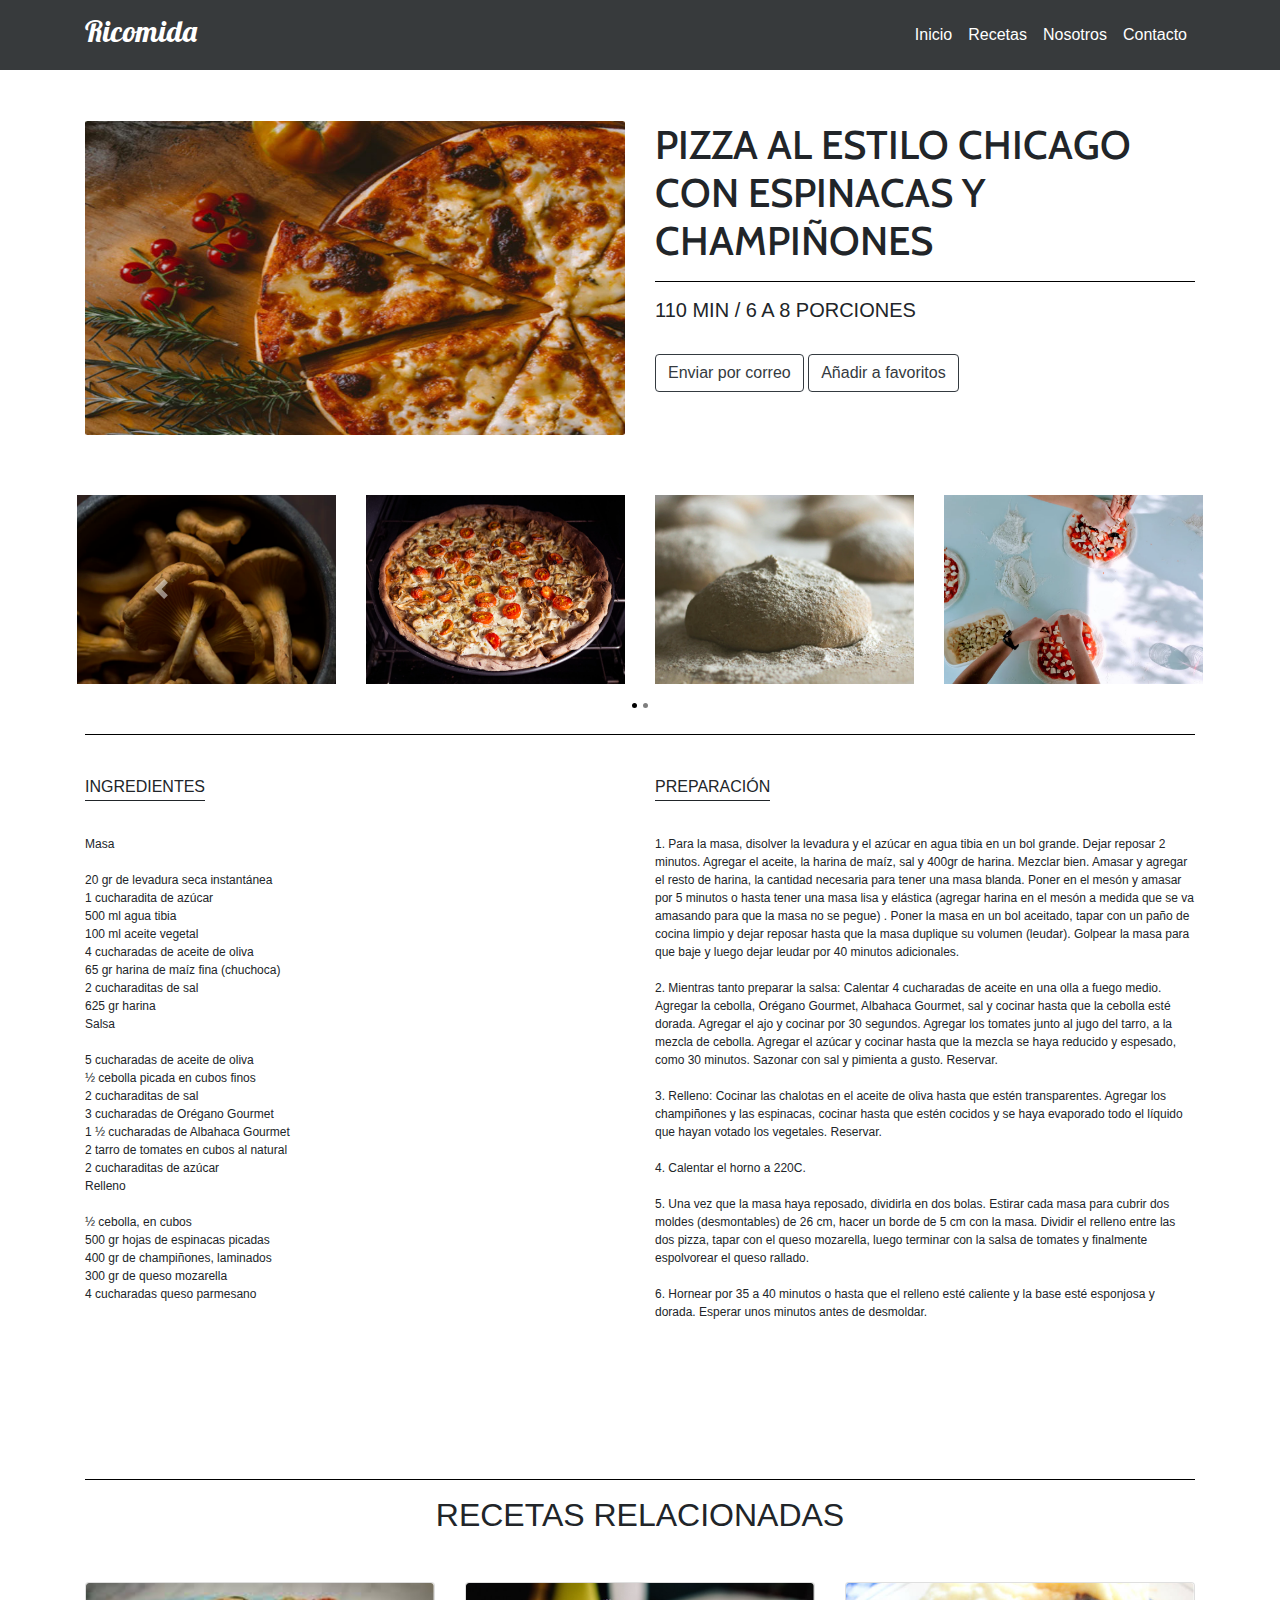
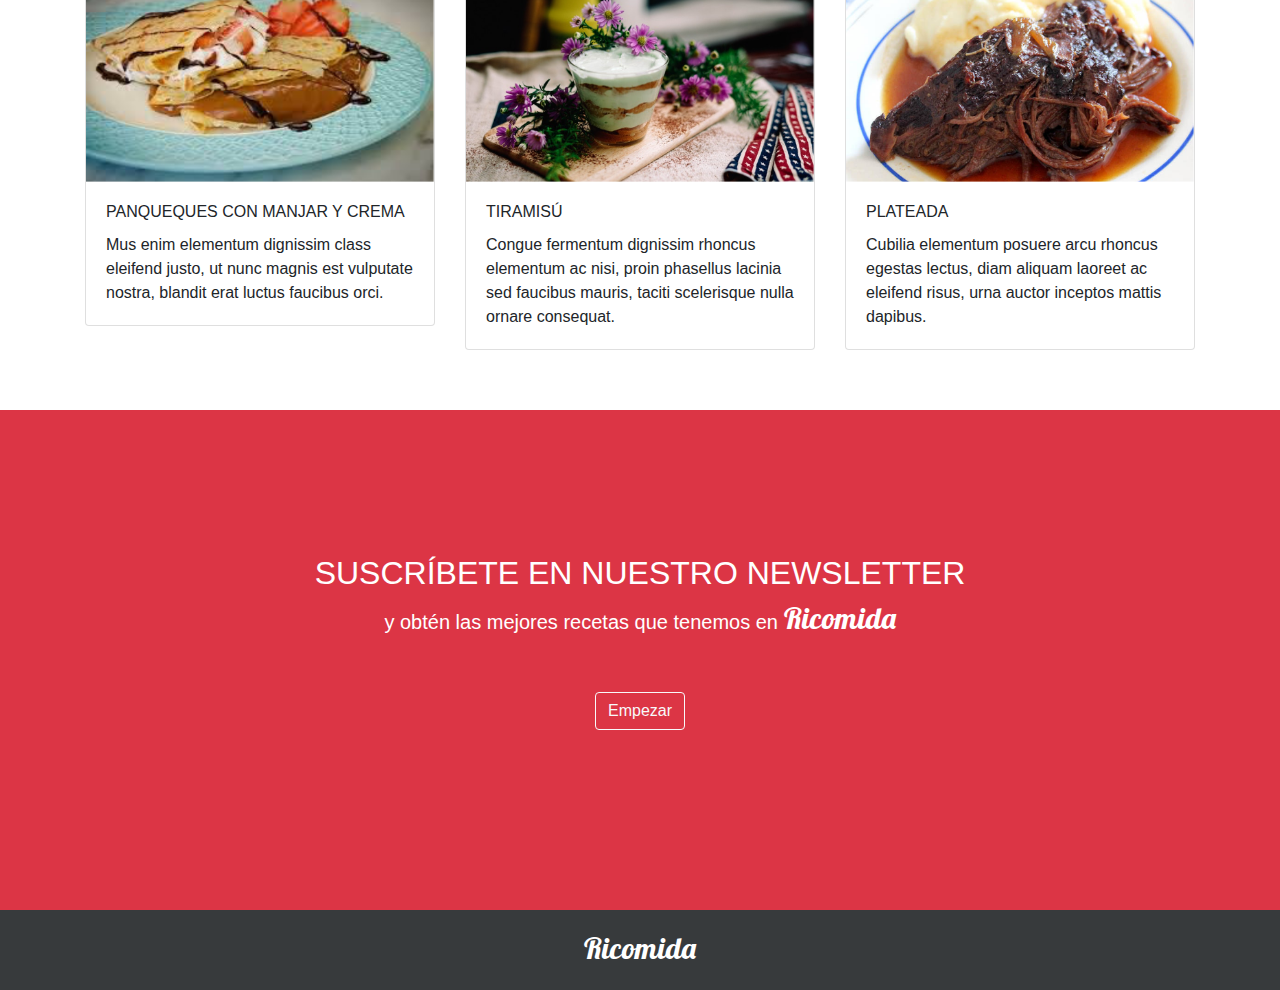
<file: Proyecto/Ricomida/html/index.html>
<!DOCTYPE html>
<html lang="es">

<head>
    <meta charset="UTF-8">
    <meta name="viewport" content="width=device-width, initial-scale=1.0">
    <title>Ricomida</title>
    <!-- Bootstrap 4.4.1 CSS -->
    <link rel="stylesheet" href="https://stackpath.bootstrapcdn.com/bootstrap/4.4.1/css/bootstrap.min.css"
        integrity="sha384-Vkoo8x4CGsO3+Hhxv8T/Q5PaXtkKtu6ug5TOeNV6gBiFeWPGFN9MuhOf23Q9Ifjh" crossorigin="anonymous">
    <!--Google Font: Lobster-Cabin (Regular, Bold)-->
    <link href="https://fonts.googleapis.com/css?family=Cabin:400,700|Lobster&display=swap" rel="stylesheet">
    <!--Font Awesome 5.6.3-->
    <link rel="stylesheet" href="https://use.fontawesome.com/releases/v5.6.3/css/all.css"
        integrity="sha384-UHRtZLI+pbxtHCWp1t77Bi1L4ZtiqrqD80Kn4Z8NTSRyMA2Fd33n5dQ8lWUE00s/" crossorigin="anonymous">
    <!--Mi estilo-->
    <link rel="stylesheet" href="../css/style.css">
</head>

<body>
    <!--Navbar agregado-->
    <nav class="navbar navbar-expand-lg navbar-dark gris fixed-top">
        <div class="container pl-40px pr-40px">
            <a class="navbar-brand" href="#">
                <h1>Ricomida</h1>
            </a>
            <button class="navbar-toggler" type="button" data-toggle="collapse" data-target="#navbarNav"
                aria-controls="navbarNav" aria-expanded="true" aria-label="Toggle navigation">
                <span class="navbar-toggler-icon"></span>
            </button>
            <div class="collapse navbar-collapse" id="navbarNav">
                <ul class="navbar-nav ml-auto">
                    <li class="nav-item">
                        <a class="nav-link" href="#about">Inicio</a>
                    </li>
                    <li class="nav-item">
                        <a class="nav-link" href="#work">Recetas</a>
                    </li>
                    <li class="nav-item">
                        <a class="nav-link" href="#contact">Nosotros</a>
                    </li>
                    <li class="nav-item">
                        <a class="nav-link" href="#contact">Contacto</a>
                    </li>
                </ul>
            </div>
        </div>
    </nav>
    <div class="container">
        <div class="row">
            <!--aquiempieza1-->
            <div class="col-xs-12 col-lg-6">
                <img class="img-fluid" src="../Assets/img/principal.jpg" alt="">
            </div>
            <div class="col-xs-12 col-lg-6">
                <h1 class="pizza">PIZZA AL ESTILO CHICAGO CON ESPINACAS Y CHAMPIÑONES</h1>
                <hr>
                <h5 class="min">110 MIN / 6 A 8 PORCIONES</h5>
                <br>
                <button type="button" class="btn btn-outline-dark" data-toggle="tooltip" data-placement="bottom"
                    title="Presionar para enviar a tu correo">Enviar por correo</button>

                <button type="button" class="btn btn-outline-dark" data-toggle="tooltip" data-placement="right"
                    title="Agrega esta receta a tus favoritos">Añadir a favoritos</button>

            </div>
        </div>
    </div>
    <!--aquiempiezacarrusel-->
    <div id="carouselExampleIndicators" class="carousel slide" data-ride="carousel">
        <ol class="carousel-indicators">
            <li data-target="#carouselExampleIndicators" data-slide-to="0" class="active"></li>
            <li data-target="#carouselExampleIndicators" data-slide-to="1"></li>

        </ol>
        <div class="carousel-inner">
            <div class="carousel-item active">
                <div class="row">
                    <div class="col-lg-3">
                        <img class="d-block w-100" src="../Assets/img/slider-1.png" alt="First slide">
                    </div>
                    <div class="col-lg-3">
                        <img class="d-block w-100" src="../Assets/img/slider-2.png" alt="Second slide">
                    </div>
                    <div class="col-lg-3">
                        <img class="d-block w-100" src="../Assets/img/slider-3.png" alt="Third slide">
                    </div>
                    <div class="col-lg-3">
                        <img class="d-block w-100" src="../Assets/img/slider-4.png" alt="Third slide">
                    </div>
                </div>
            </div>
            <div class="carousel-item">
                <div class="row">
                    <div class="col-lg-3">
                        <img class="d-block w-100" src="../Assets/img/slider-5.png" alt="First slide">
                    </div>
                    <div class="col-lg-3">
                        <img class="d-block w-100" src="../Assets/img/slider-6.png" alt="Second slide">
                    </div>
                    <div class="col-lg-3">
                        <img class="d-block w-100" src="../Assets/img/slider-7.png" alt="Third slide">
                    </div>
                    <div class="col-lg-3">
                        <img class="d-block w-100" src="../Assets/img/slider-8.png" alt="Third slide">
                    </div>
                </div>
            </div>
        </div>


        <a class="carousel-control-prev" href="#carouselExampleIndicators" role="button" data-slide="prev">
            <span class="carousel-control-prev-icon" aria-hidden="true"></span>
            <span class="sr-only">Previous</span>
        </a>
        <a class="carousel-control-next" href="#carouselExampleIndicators" role="button" data-slide="next">
            <span class="carousel-control-next-icon" aria-hidden="true"></span>
            <span class="sr-only">Next</span>
        </a>
    </div>

    <div class="container ">
        <hr class="ggg">
        <br>
        <div class="row">
            <div class="col-xs-12 col-lg-6">
                <h6 class="ingh">INGREDIENTES</h6>
                <br>
                <br>


                <p class="texto1"> Masa<br><br>20 gr de levadura seca instantánea<br>1 cucharadita de azúcar<br>500 ml
                    agua tibia<br>100 ml aceite
                    vegetal<br>4 cucharadas de aceite de oliva<br>65 gr harina de maíz fina (chuchoca)<br>2 cucharaditas
                    de sal
                    <br>625 gr harina<br>Salsa<br><br>5 cucharadas de aceite de oliva<br>½ cebolla picada en cubos finos
                    <br>2 cucharaditas
                    de sal<br>3 cucharadas de Orégano Gourmet<br>1 ½ cucharadas de Albahaca Gourmet<br>2 tarro de
                    tomates en
                    cubos al natural<br>2 cucharaditas de azúcar<br>Relleno<br><br>½ cebolla, en cubos<br>500 gr hojas
                    de espinacas
                    picadas<br>400 gr de champiñones, laminados<br>300 gr de queso mozarella<br>4 cucharadas queso
                    parmesano
                </p>
                <br>
                <br>
                <br>
                
            </div>
            <div class="col-xs-12 col-lg-6">
                <h6 class="ingh">PREPARACIÓN</h6>
                <br>
                <br>

                <p class="texto1">1. Para la masa, disolver la levadura y el azúcar en agua tibia en un bol grande.
                    Dejar reposar 2
                    minutos. Agregar el aceite, la harina de maíz, sal y 400gr de harina. Mezclar bien. Amasar y agregar
                    el resto de harina, la cantidad necesaria para tener una masa blanda. Poner en el mesón y amasar por
                    5 minutos o hasta tener una masa lisa y elástica (agregar harina en el mesón a medida que se va
                    amasando para que la masa no se pegue) . Poner la masa en un bol aceitado, tapar con un paño de
                    cocina limpio y dejar reposar hasta que la masa duplique su volumen (leudar). Golpear la masa para
                    que baje y luego dejar leudar por 40 minutos adicionales.<br><br>2. Mientras tanto preparar la
                    salsa:
                    Calentar 4 cucharadas de aceite en una olla a fuego medio. Agregar la cebolla, Orégano Gourmet,
                    Albahaca Gourmet, sal y cocinar hasta que la cebolla esté dorada. Agregar el ajo y cocinar por 30
                    segundos. Agregar los tomates junto al jugo del tarro, a la mezcla de cebolla. Agregar el azúcar y
                    cocinar hasta que la mezcla se haya reducido y espesado, como 30 minutos. Sazonar con sal y pimienta
                    a gusto. Reservar.<br><br>3. Relleno: Cocinar las chalotas en el aceite de oliva hasta que estén
                    transparentes. Agregar los champiñones y las espinacas, cocinar hasta que estén cocidos y se haya
                    evaporado todo el líquido que hayan votado los vegetales. Reservar.<br><br>4. Calentar el horno a
                    220C.<br><br>5.
                    Una vez que la masa haya reposado, dividirla en dos bolas. Estirar cada masa para cubrir dos moldes
                    (desmontables) de 26 cm, hacer un borde de 5 cm con la masa. Dividir el relleno entre las dos pizza,
                    tapar con el queso mozarella, luego terminar con la salsa de tomates y finalmente espolvorear el
                    queso rallado.<br><br>6. Hornear por 35 a 40 minutos o hasta que el relleno esté caliente y la base
                    esté
                    esponjosa y dorada. Esperar unos minutos antes de desmoldar.</p>

            </div>
        </div>

    </div>
    <br>
    <br>
    <br>

    <div class="container container2">
        <hr>
        <div>
            <h2>RECETAS RELACIONADAS</h2>
            <div class="row">
                <div class="col-xs-12 col-lg-4 hola">
                    <div class="card">
                        <img class="card-img-top" src="../Assets/img/recipe-card-1.png" alt="Card image cap">
                        <div class="card-body">
                            <h6 class="card-title">PANQUEQUES CON MANJAR Y CREMA</h6>
                            <p class="card-text">Mus enim elementum dignissim class eleifend justo, ut nunc magnis est
                                vulputate nostra, blandit erat luctus faucibus orci.</p>

                        </div>
                    </div>

                </div>
                <div class="col-xs-12 col-lg-4 hola">
                    <div class="card">
                        <img class="card-img-top" src="../Assets/img/recipe-card-2.png" alt="Card image cap">
                        <div class="card-body">
                            <h6 class="card-title">TIRAMISÚ</h6>
                            <p class="card-text">Congue fermentum dignissim rhoncus elementum ac nisi, proin phasellus
                                lacinia sed faucibus mauris, taciti scelerisque nulla ornare consequat.</p>
                        </div>

                    </div>

                </div>
                <div class="col-xs-12 col-lg-4 hola">
                    <div class="card">
                        <img class="card-img-top" src="../Assets/img/recipe-card-3.png" alt="Card image cap">
                        <div class="card-body">
                            <h6 class="card-title">PLATEADA</h6>
                            <p class="card-text">Cubilia elementum posuere arcu rhoncus egestas lectus, diam aliquam
                                laoreet ac eleifend risus, urna auctor inceptos mattis dapibus.</p>
                        </div>

                    </div>

                </div>
            </div>
        </div>
    </div>
    <div class="container-fluid bg-pago segundo-footer">
        <div class="container-icon">
            <div class="row">
                <div class="col">
                    <br>
                    <br>
                    <br>
                    <br>
                    <br>
                    <br>
                    <p class="h2" style="color: white">SUSCRÍBETE EN NUESTRO NEWSLETTER</p>
                    <p class="h5" style="color: white">y obtén las mejores recetas que tenemos en <span class="h1"
                            style="color: white">Ricomida</span></p>
                    <br>
                    <br>
                    <button type="button" class="btn btn-outline-light">Empezar</button>
                </div>
            </div>
        </div>
    </div>
    <footer>
        <h1 class="ri" style="color: white">Ricomida</h1>
    </footer>

    <!--jQuery 3.4.1-->
    <script src="https://code.jquery.com/jquery-3.4.1.slim.min.js"
        integrity="sha384-J6qa4849blE2+poT4WnyKhv5vZF5SrPo0iEjwBvKU7imGFAV0wwj1yYfoRSJoZ+n"
        crossorigin="anonymous"></script>
    <!--Popper JS 1.16.0-->
    <script src="https://cdn.jsdelivr.net/npm/popper.js@1.16.0/dist/umd/popper.min.js"
        integrity="sha384-Q6E9RHvbIyZFJoft+2mJbHaEWldlvI9IOYy5n3zV9zzTtmI3UksdQRVvoxMfooAo"
        crossorigin="anonymous"></script>
    <!--Bootstrap JS 4.4.1-->
    <script src="https://stackpath.bootstrapcdn.com/bootstrap/4.4.1/js/bootstrap.min.js"
        integrity="sha384-wfSDF2E50Y2D1uUdj0O3uMBJnjuUD4Ih7YwaYd1iqfktj0Uod8GCExl3Og8ifwB6"
        crossorigin="anonymous"></script>
    <script src="../js/main.js"></script>
</body>

</html>
</file>
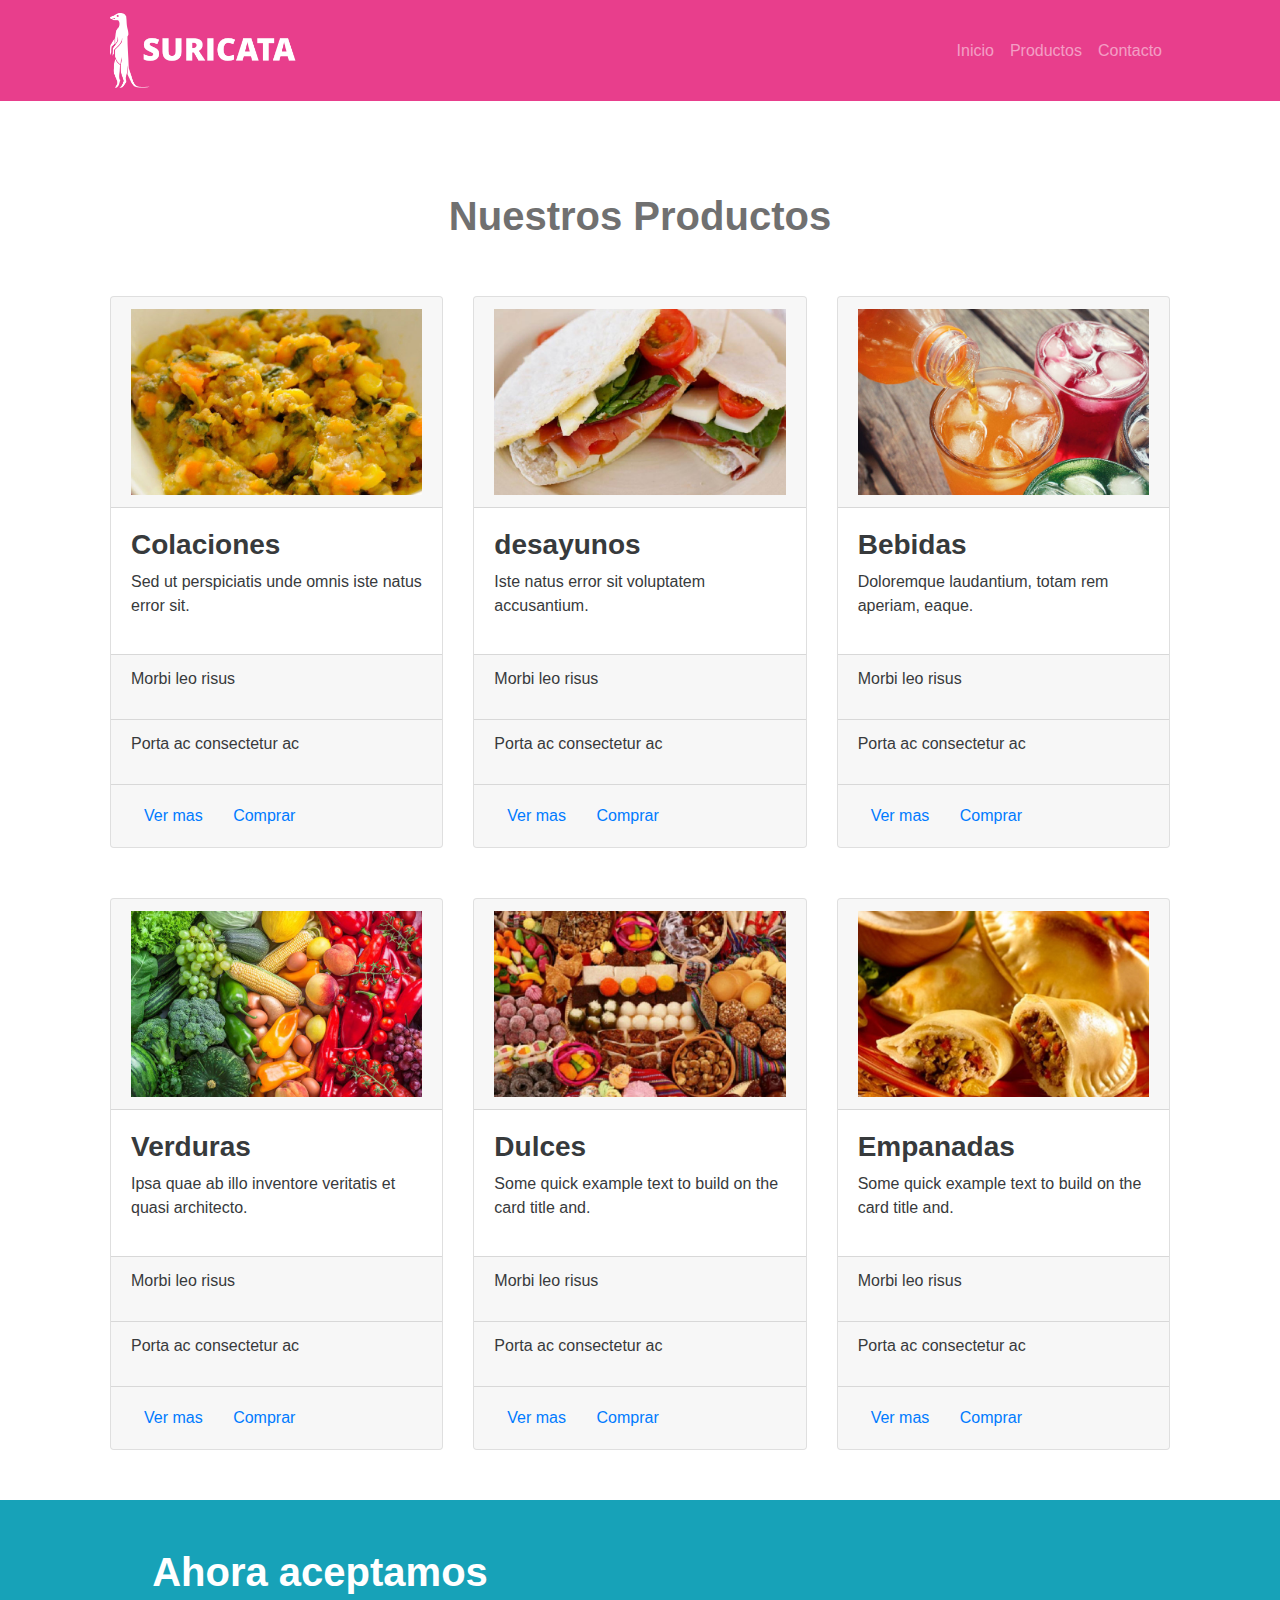
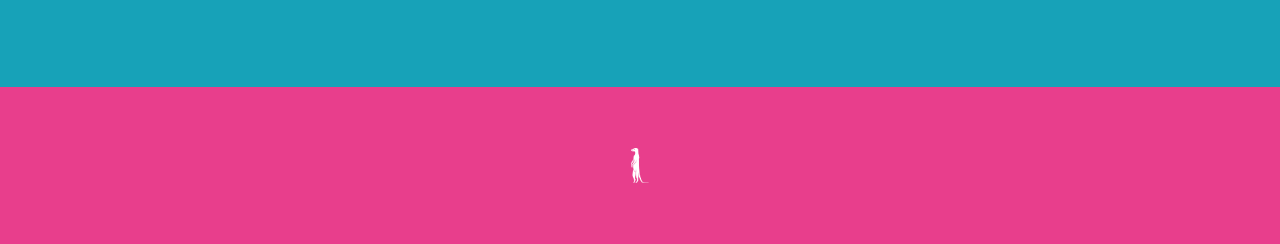
<file: Proyecto/Suricata/html/index.html>
<!DOCTYPE html>
<html lang="es">

<head>
    <meta charset="UTF-8">
    <meta name="viewport" content="width=device-width, initial-scale=1.0">
    <title>Suricata</title>
    <!-- Bootstrap 4.4.1 CSS -->
    <link rel="stylesheet" href="https://stackpath.bootstrapcdn.com/bootstrap/4.4.1/css/bootstrap.min.css"
        integrity="sha384-Vkoo8x4CGsO3+Hhxv8T/Q5PaXtkKtu6ug5TOeNV6gBiFeWPGFN9MuhOf23Q9Ifjh" crossorigin="anonymous">
    <!--Google Font: Raleway (Regular, Bold)-->
    <link href="https://fonts.googleapis.com/css?family=Open+Sans:400,700&display=swap" rel="stylesheet">
    <!--Font Awesome 5.6.3-->
    <link rel="stylesheet" href="https://use.fontawesome.com/releases/v5.6.3/css/all.css"
        integrity="sha384-UHRtZLI+pbxtHCWp1t77Bi1L4ZtiqrqD80Kn4Z8NTSRyMA2Fd33n5dQ8lWUE00s/" crossorigin="anonymous">
    <!--Mi estilo-->
    <link rel="stylesheet" href="../css/style.css">
</head>

<body>
    <!--Navbar agregado-->
    <nav class="navbar navbar-expand-lg navbar-dark pink fixed-top">
        <div class="container pl-40px pr-40px">
            <a class="navbar-brand" href="#"> <img src="../Assets-Suricata/img/logo.png" alt="Logo Suricata"> </a>
            <button class="navbar-toggler" type="button" data-toggle="collapse" data-target="#navbarNav"
                aria-controls="navbarNav" aria-expanded="true" aria-label="Toggle navigation">
                <span class="navbar-toggler-icon"></span>
            </button>
            <div class="collapse navbar-collapse" id="navbarNav">
                <ul class="navbar-nav ml-auto">
                    <li class="nav-item">
                        <a class="nav-link" href="#about">Inicio</a>
                    </li>
                    <li class="nav-item">
                        <a class="nav-link" href="#work">Productos</a>
                    </li>
                    <li class="nav-item">
                        <a class="nav-link" href="#contact">Contacto</a>
                    </li>
                </ul>
            </div>
        </div>
    </nav>

    <div class="container pl-40px pr-40px">
        <div>
            <h1>Nuestros Productos</h1>
        </div>
        <div class="row">
            <!--aquiempieza1-->
            <div class="col-xs-12 col-lg-4">
                <div class="card">
                    <div class="card-header">
                        <img class="img-fluid" src="../Assets-Suricata/img/colaciones.jpg" alt="colacioners">
                    </div>
                    <div class="card-body">
                        <h3>Colaciones</h3>
                        <p>Sed ut perspiciatis unde omnis iste natus error sit.</p>
                    </div>
                    <div class="card-footer">
                        <p>Morbi leo risus</p>
                    </div>
                    <div class="card-footer">
                        <p> Porta ac consectetur ac</p>
                    </div>
                    <div class="card-footer">
                        <button type="button" class="btn btn-link">Ver mas</button>
                        <button type="button" class="btn btn-link">Comprar</button>

                    </div>
                </div>
            </div>
            <div class="col-xs-12 col-lg-4">
                <div class="card">
                    <div class="card-header">
                        <img class="img-fluid" src="../Assets-Suricata/img/desayunos.jpg" alt="desayunos">
                    </div>
                    <div class="card-body">
                        <h3>desayunos</h3>
                        <p>Iste natus error sit voluptatem accusantium.</p>
                    </div>
                    <div class="card-footer">
                        <p>Morbi leo risus</p>

                    </div>
                    <div class="card-footer">
                        <p> Porta ac consectetur ac</p>

                    </div>
                    <div class="card-footer">
                        <button type="button" class="btn btn-link">Ver mas</button>
                        <button type="button" class="btn btn-link">Comprar</button>

                    </div>


                </div>
            </div>
            <div class="col-xs-12 col-lg-4">
                <div class="card">
                    <div class="card-header">
                        <img class="img-fluid" src="../Assets-Suricata/img/bebidas.jpg" alt="bebidas">
                    </div>
                    <div class="card-body">
                        <h3>Bebidas</h3>
                        <p>Doloremque laudantium, totam rem aperiam, eaque.</p>
                    </div>
                    <div class="card-footer">
                        <p>Morbi leo risus</p>

                    </div>
                    <div class="card-footer">
                        <p> Porta ac consectetur ac</p>

                    </div>
                    <div class="card-footer">
                        <button type="button" class="btn btn-link">Ver mas</button>
                        <button type="button" class="btn btn-link">Comprar</button>

                    </div>
                </div>
            </div>
            <!--aquiempieza2-->
            <div class="col-xs-12 col-lg-4">
                <div class="card">
                    <div class="card-header">
                        <img class="img-fluid" src="../Assets-Suricata/img/verduras.jpg" alt="verduras">
                    </div>
                    <div class="card-body">
                        <h3>Verduras</h3>
                        <p>Ipsa quae ab illo inventore veritatis et quasi architecto.</p>
                    </div>
                    <div class="card-footer">
                        <p>Morbi leo risus</p>

                    </div>
                    <div class="card-footer">
                        <p> Porta ac consectetur ac</p>

                    </div>
                    <div class="card-footer">
                        <button type="button" class="btn btn-link">Ver mas</button>
                        <button type="button" class="btn btn-link">Comprar</button>

                    </div>
                </div>
            </div>
            <div class="col-xs-12 col-lg-4">
                <div class="card">
                    <div class="card-header">
                        <img class="img-fluid" src="../Assets-Suricata/img/dulces.jpg" alt="dulces">
                    </div>
                    <div class="card-body">
                        <h3>Dulces</h3>
                        <p>Some quick example text to build on the card title and.</p>
                    </div>
                    <div class="card-footer">
                        <p>Morbi leo risus</p>

                    </div>
                    <div class="card-footer">
                        <p> Porta ac consectetur ac</p>

                    </div>
                    <div class="card-footer">
                        <button type="button" class="btn btn-link">Ver mas</button>
                        <button type="button" class="btn btn-link">Comprar</button>


                    </div>
                </div>
            </div>
            <div class="col-xs-12 col-lg-4">
                <div class="card">
                    <div class="card-header">
                        <img class="img-fluid" src="../Assets-Suricata/img/empanadas.jpg" alt="empanadas">
                    </div>
                    <div class="card-body">
                        <h3>Empanadas</h3>
                        <p>Some quick example text to build on the card title and.</p>
                    </div>
                    <div class="card-footer">
                        <p>Morbi leo risus</p>

                    </div>
                    <div class="card-footer">
                        <p> Porta ac consectetur ac</p>

                    </div>
                    <div class="card-footer">
                        <button type="button" class="btn btn-link">Ver mas</button>
                        <button type="button" class="btn btn-link">Comprar</button>


                    </div>
                </div>
            </div>

        </div>
    </div>



    <div>
        <!--seccion sobre footer-->
    </div>
    <div class="container-fluid bg-pago segundo-footer">
        <div class="container-icon">
            <div class="row">
                <div class="col my-5">
                    <p class="h1" style="color: white">Ahora aceptamos</p>
                </div>
                <div class="col my-5">
                    <div class="row">
                        <div class="col-2"><i class="fab fa-cc-mastercard fa-4x"></i></div>
                        <div class="col-2"><i class="fab fa-cc-visa fa-4x"></i></div>
                        <div class="col-2"><i class="fab fa-cc-amex fa-4x"></i></div>
                        <div class="col-2"><i class="fab fa-cc-diners-club fa-4x"></i></div>
                        <div class="col-2"><i class="fab fa-cc-paypal fa-4x"></i></div>
                        <div class="col-2"><i class="fab fa-cc-discover fa-4x"></i></div>
                    </div>


                </div>
            </div>
        </div>
    </div>
    <footer>
        <img class="imgfooter py-3" src="../Assets-Suricata/img/logo-footer.png" alt="logo-footer">

    </footer>


<!--jQuery 3.4.1-->
<script src="https://code.jquery.com/jquery-3.4.1.slim.min.js"
    integrity="sha384-J6qa4849blE2+poT4WnyKhv5vZF5SrPo0iEjwBvKU7imGFAV0wwj1yYfoRSJoZ+n"
    crossorigin="anonymous"></script>
<!--Popper JS 1.16.0-->
<script src="https://cdn.jsdelivr.net/npm/popper.js@1.16.0/dist/umd/popper.min.js"
    integrity="sha384-Q6E9RHvbIyZFJoft+2mJbHaEWldlvI9IOYy5n3zV9zzTtmI3UksdQRVvoxMfooAo"
    crossorigin="anonymous"></script>
<!--Bootstrap JS 4.4.1-->
<script src="https://stackpath.bootstrapcdn.com/bootstrap/4.4.1/js/bootstrap.min.js"
    integrity="sha384-wfSDF2E50Y2D1uUdj0O3uMBJnjuUD4Ih7YwaYd1iqfktj0Uod8GCExl3Og8ifwB6"
    crossorigin="anonymous"></script>
</body>

</html>
</file>
<file: css/style.css>
.gris{
    background: #660066 ;
}

.nav-link {
    color: #FFFFFF !important;


}

body{
    font-family: 'Montserrat', sans-serif;
    font-family: 'Playfair Display', serif;
}

.navbar{
    height: 70px;
    padding: 0;
}

.navbar h1{
   
    padding: 0;
    margin: 0;
    font-size: 3.2em;
    line-height: 0.8;
    height: 70px;
    margin-left: 30px;
}

h1{
    font-size: 3.2em;
    
}

.imagen1{
    background-image: url(../Assets/Imagen\ principal.jpg);
    background-size: cover;
    background-repeat: no-repeat;
    background-position: center;
    max-height: 500px;
    margin-top: 70px;
}

.yo{
    color: white;
    text-align: center;
    padding-top: 251px;
    margin-bottom: -83px;
    font-family: playfair diplay;
   
}

.pablo{
    color: white;
    text-align: center;
    margin-top: -85px;
    padding-bottom: 180px;
    font-family: Playfair Diplay;
}

.hr1{
   border-color: #FFFFFF; 
   display: block;
   width: 280px;
   margin: 0 auto 20px;
   
}

.hr2{
    border-color: black; 
    display: block;
    width: 280px;
    margin: 0 auto 0px;
}

.hr4{
    border-color: black; 
    display: block;
    width: 280px;
    margin: 0 auto 50px;
}
   
h3{
text-align: center;
margin-top: 90px;
margin-left: 90px;
margin-right: 90px;

}

.texto1{
    margin-left: 100px;
    margin-right: 100px;
}

.texto2{
    margin-right: 20px;
}

.exp{
text-align: center;
font-family: playfair diplay;
font-size: 2.5em;
}

.proyecto img{
    width: 100%;
    max-width: 600px;
    margin: 0 auto;
    
}

.carousel-control-next, .carousel-control-prev {
    color: black;
 
}

.carousel.pointer-event {
    margin-bottom: 55px;
}

h2{
    text-align: center;
    padding-bottom: 60px;
    font-family: playfair diplay extra-bold 800;
    margin-top: -68px;
}
.sf-co{
    
    padding-top: 80px;
    background: #660066;
}

.ut{
    text-align: center;
    color: white;
    font-family: playfair diplay;
    font-size: 2.5em;
   
}
.hr3{
    border-color: white; 
    display: block;
    width: 280px;
    margin: 0 auto 20px;
    padding-bottom: 90px;
}

.trabajos div{
    margin-bottom: 30px;
}

.form-group{
    margin-bottom: 2rem;
    margin-right: 70px;
    margin-left: 70px;
}

.contacto{
    text-align: center;
    color: black;
    font-family: "Playfair Display";
    font-weight: 600;
    font-size: 2.5em;
    padding-top: 90px;
    padding-bottom: 90px;
}

.btn{
    margin-left: 110px;
    margin-bottom: 90px;

}

footer{
    background:#660066 ;
    height: 90px;
}

.ri{
    padding-top: 10px;
}

i{ 
  margin:20px;
  
}

@media only screen and (max-width: 961px) {
    #about {
      display:none;
    }

@media only screen and (max-width: 961px) {
    #mi {
        display:none;
     }
</file>
<file: Proyecto/Cuppon/css/style.css>
.green{
    background: #28A745;
}
img{
height: 30px;

}
.pr-20px{
    padding-right: 20px !important;
}
.pl-20px{
    padding-left: 20px !important;
}
.card-header{
    padding-top: 10px;
}

.bg-contacto{
    background: #28A745;
    
}
.titulo{
text-align: center;

}

.titulo .h1{
font-size: 24px;
}
</file>
<file: Proyecto/iguana page/CSS/style.css>
nav{
    text-align: center;
}
.bg-hero{
    width: 100%;
}
.bg-hero img{
    width: 100%;
}

.informacion{
    width: 100%;
    padding-bottom: 4%;
    padding-top: 4%;
    text-align: center;
}
span{
    text-align: justify;
    padding: 2%;
}
.informacion div, .informacion section{
    width: 40%;
    display: inline-block;
    text-align: justify;

}
.informacion img {
    width: 230px;
}
body{
    margin: 0;
    padding: 0;
    background: #000000;
    color: #ffffff;
    font-family: 'Raleway', sans-serif;

}
.caracteristicas{
text-align: center;
background: #1e1a13;
padding: 4%;
}

.caracteristicas section{
    display: inline-block;
    margin-right: 20%;
}
.tipo.iguanas{
    height: 200px;
    width: 100%;
    text-align: center;
    padding-top: 55px;

}
.tipo.iguanas{
    display: inline-block
}
.tipo-iguanas section img{
    width: 230px;
    height: 130;
    margin-right: 5px;
</file>
<file: Proyecto/Meet&Coffee/CSS}/Style.css>
body {
            text-align: center;
            color: #000f08;
            margin: 0;
            font-family: 'Open Sans', sans-serif;
        }
        
        body * {
            margin: 0;
            border: 0;
            padding: 0;
        }
    
        h1 {
            font-weight: 800;
            font-size: 3.75em;
            margin-bottom: 0.25em;
        }
        
        h2 {
            font-weight: 700;
            font-size: 2.5em;
        }

        h3 {
            font-size: 2em;
        }
        
        h4 {
            font-size: 1.75em;
        }
        
        h5 {
            font-size: 1.25em;
        }
        .subtitulo, h4, h5 {
            font-weight: 400;
        }

        #ubicacion h2 {
            margin: 1em auto;
        }
        
        .sweet-brown h3, .sweet-brown h5 {
            margin-bottom: 0.5em;
        }

        #eventos h2 {
            margin-bottom: 1em;
        }
        
        #eventos h3 {
            margin: 1em auto;
        }
        
           .oscuro {
            background: #000f08;
            color: #ffffff;
        }
        .oscuro a {
            color: #ffffff;
            text-decoration: none;
            
        }

        .sweet-brown {
            text-align: left;
            background: #a4452c;
            color: #ffffff;
            padding: 3.125rem;
            white-space: nowrap;
        }

        .hero-section {
            text-align: right;
            background-image: url('../assets/bg-hero.png');
            background-repeat: no-repeat;
            background-size: cover;
            color: #ffffff;
            text-shadow: 0.125em 0.25em 0.125em #707070;
            padding: 6.25rem 3.125rem;

        }
        section, footer {
            margin-top: 4.5rem;
        }

        footer {
            padding: 3.125rem;
        }

        .centrado {
            width: 75%;
            margin: 0 auto;
        }
        .charla-speaker,.charla-texto,.evento {
            display: inline-block;
        }
        .charla-speaker {
            width: 25%;
            vertical-align: middle;
        }
        .claro li a {
            color: white;
            display: inline;
        }
        .charla-texto {
            width: 72.5%;
            vertical-align: middle;
            margin-left: 2.5%;
            white-space: normal;
        }
        
        
        .menu ul li {
            display: inline-block;
            padding: 30px;
            margin: 4px;
        }
        
        .icono {
            width: 2rem;
        }
        
        .icono svg {
            fill: #ffffff;
        }
        
        
        .oscuro a {
            background: #000f08;
            color: #ffffff;
        }
        
        .oscuro a {
            color: #ffffff;
            text-decoration: none;
        }
       
        
        .charla-speaker,.charla-texto,.evento {
            display: inline-block;
        }
        .charla-texto {
            width: 72.5%;
            vertical-align: middle;
            margin-left: 2.5%;
            white-space: normal;
        }
        .evento {
            width: 30%;
        }
        
        .evento img {
            width: 75%;
        }
        
        nav {
            text-align: left;
            padding: 1.25rem 4rem;
            position: fixed;
            width: 100vw;
        }
        
        nav ul {
            list-style-type: none;
        }
        
        nav ul li {
            display: inline-block;
            margin: 0 1em;
            vertical-align: middle;
        }

        icono {
            width: 2rem;
            }

            .icono svg {
            fill: #ffffff;
            }
            
            footer i {
            margin: 0 0.25em 0.5em 0.25em;
            }
</file>
<file: Proyecto/Ricomida/css/style.css>
.texto1{
    font-size: 12px;
}

.gris{
    background: #373A3C;
}
a, .nav-link {
    color: #FFFFFF !important;

}
h1{
    font-family: 'Lobster', cursive;
    font-size:30px;
}
.h1{
    font-family: 'Lobster', cursive;
    font-size:30px;
}
.img-fluid{
height: 435px;
padding-top: 121px;
width: 100%;
}
.pizza{
    font-family: 'Cabin', sans-serif;
    padding-top: 121px;
    text-align: left;
    font-size: 40px;


}

.min{
    font-size: 20px;
}

.bg-pago{
    background: #DC3545;
}
footer{
background: #373A3C;
text-align: center;
height: 80px;

}
.segundo-footer{
    text-align: center;
    height: 500px;
   
}
@media only screen and (max-width: 961px) {
    #carouselExampleIndicators {
      display:none;
    }


}



hr{
    border-color: black;

    
}

.container2{
    padding-bottom: 60px;
    
}
#carouselExampleIndicators{
    margin-top: 60px;
    margin-bottom: 50px;
    margin-left: 77px;
    margin-right: 77px;
}

.hola{
padding-top: 40px;

}
.ingh{
    border-bottom: 1px solid;
    display: inline-block;
    padding-bottom: 4px;
    margin-bottom: 10px;
}

.carousel-indicators{
    bottom: -50px;
}
.carousel-indicators li{
    background-color: black;
   width: 5px;
   height: 5px;
border-radius: 50%;
}
h2{
    text-align: center;
}
.ri{
    padding-top: 20px;
}

@media only screen and (max-width: 961px) {
    .ggg {
      display:none;
    }
</file>
<file: Proyecto/Suricata/css/style.css>
.pl-40px {
    padding-left: 40px !important;
}
.pr-40px {
padding-right: 40px !important;
}

.pink{
    background:#E83E8C;
}

body{
    padding-top: 12rem;
    text-align: center;
    weight: 425pt;

}
h1 {
    padding-bottom: 3rem;
}
.card{
    margin-bottom: 50px;
    

}
a {
    color: white;
}

footer{
    background: #E83E8C;
    padding: 45px;
    
}
.imgfooter{
    height: 67px;
    
}

img {
    height: 75px;
}
.bg-pago{
    background-color:#17A2B8;
}
.container{
    color:black;
    text-align: left;

}

.segundo-footer{
height: 187px;
}
.card-footer{
    text-align: left;
    
    
}
.card-footer p{
    padding-bottom: 0;
}
.col{
    color: white;
    
}

.h1, h1{
    text-align: center;
    font-weight: 700;
    color: #707070;
}
p{
    text-align: left;
    color: #373A3C;
}
h3{
    color: #373A3C;
    font-weight: 700;

}

@media only screen and (max-width: 961px) {
    .segundo-footer {
      display:none;
    }
</file>
